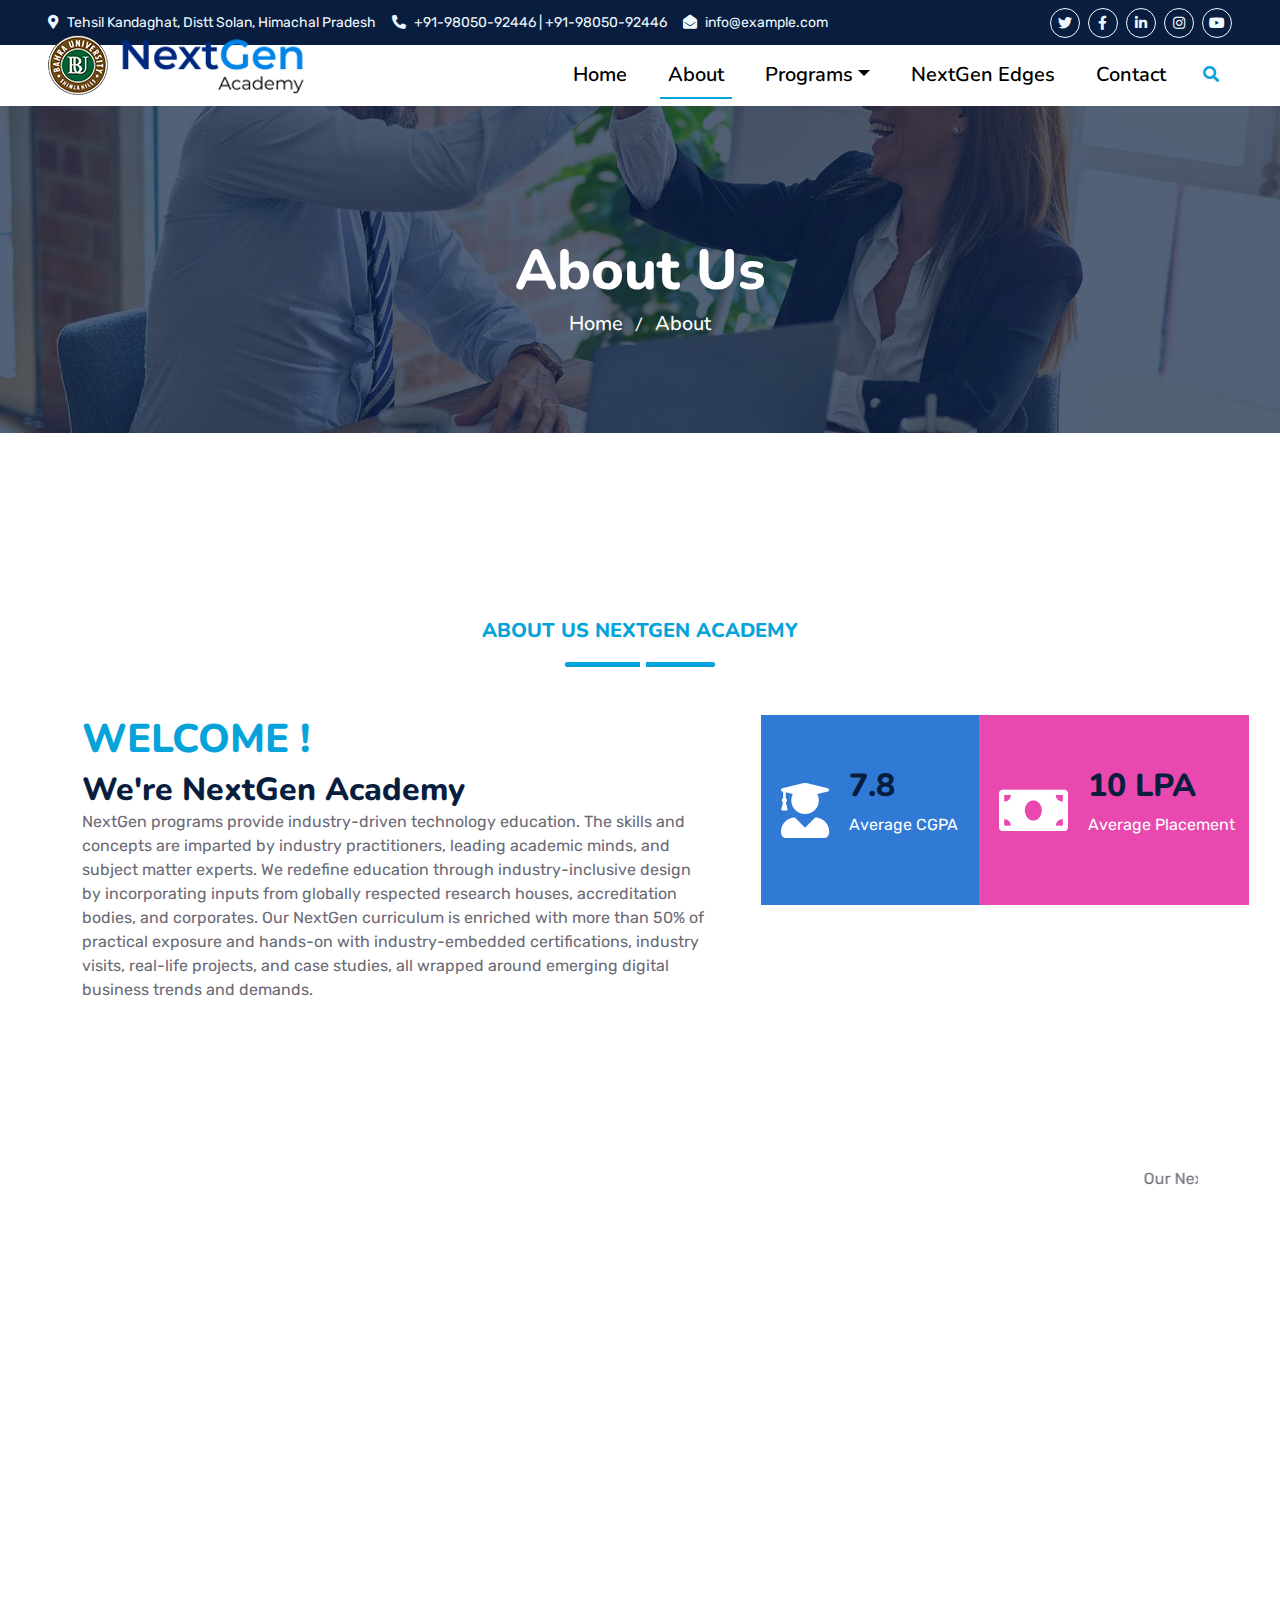
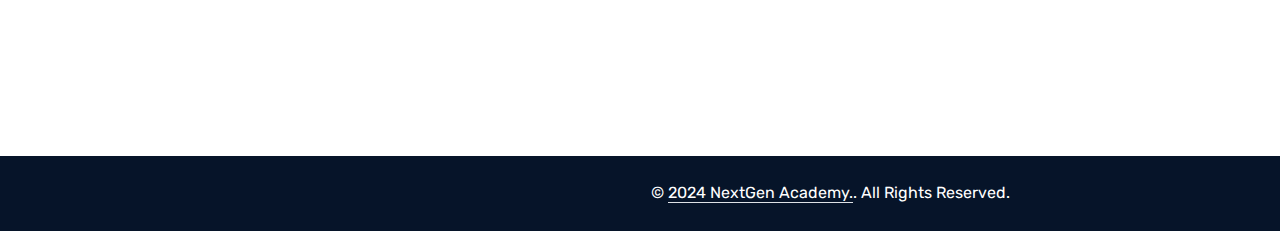
<file: about.html>
<!DOCTYPE html>
<html lang="en">

<head>
    <meta charset="utf-8">
    <title>RBU's NextGen Acadmy</title>
    <meta content="width=device-width, initial-scale=1.0" name="viewport">
    <meta content="Free HTML Templates" name="keywords">
    <meta content="Free HTML Templates" name="description">

    <!-- Favicon -->
    <link href="img/favicon.ico" rel="icon">

    <!-- Google Web Fonts -->
    <link rel="preconnect" href="https://fonts.googleapis.com">
    <link rel="preconnect" href="https://fonts.gstatic.com" crossorigin>
    <link href="https://fonts.googleapis.com/css2?family=Nunito:wght@400;600;700;800&family=Rubik:wght@400;500;600;700&display=swap" rel="stylesheet">
	<link rel="stylesheet" href="https://cdnjs.cloudflare.com/ajax/libs/font-awesome/4.7.0/css/font-awesome.min.css">

    <!-- Icon Font Stylesheet -->
    <link href="https://cdnjs.cloudflare.com/ajax/libs/font-awesome/5.10.0/css/all.min.css" rel="stylesheet">
    <link href="https://cdn.jsdelivr.net/npm/bootstrap-icons@1.4.1/font/bootstrap-icons.css" rel="stylesheet">

    <!-- Libraries Stylesheet -->
    <link href="lib/owlcarousel/assets/owl.carousel.min.css" rel="stylesheet">
    <link href="lib/animate/animate.min.css" rel="stylesheet">

    <!-- Customized Bootstrap Stylesheet -->
    <link href="css/bootstrap.min.css" rel="stylesheet">

    <!-- Template Stylesheet -->
    <link href="css/style.css" rel="stylesheet">

  





    <!-- <link rel="stylesheet" id="font-flaticon-css" href="https://robin.co.in/bu-nextgen/wp-content/themes/nextgen-academy/assets/css/flaticon.css?ver=3.2.1" type="text/css" media="all">
    <link rel="stylesheet" id="font-flaticon-v2-css" href="https://robin.co.in/bu-nextgen/wp-content/themes/nextgen-academy/assets/css/flaticon-v2.css?ver=3.2.1" type="text/css" media="all">
    <link rel="stylesheet" id="font-flaticon-v3-css" href="https://robin.co.in/bu-nextgen/wp-content/themes/nextgen-academy/assets/css/flaticon-v3.css?ver=3.2.1" type="text/css" media="all">
    <link rel="stylesheet" id="font-flaticon-v4-css" href="https://robin.co.in/bu-nextgen/wp-content/themes/nextgen-academy/assets/css/flaticon-v4.css?ver=3.2.1" type="text/css" media="all">
    <link rel="stylesheet" id="font-flaticon-v5-css" href="https://robin.co.in/bu-nextgen/wp-content/themes/nextgen-academy/assets/css/flaticon-v5.css?ver=3.2.1" type="text/css" media="all">
    <link rel="stylesheet" id="font-flaticon-v6-css" href="https://robin.co.in/bu-nextgen/wp-content/themes/nextgen-academy/assets/css/flaticon-v6.css?ver=3.2.1" type="text/css" media="all">
    <link rel="stylesheet" id="font-flaticon-v7-css" href="https://robin.co.in/bu-nextgen/wp-content/themes/nextgen-academy/assets/css/flaticon-v7.css?ver=3.2.1" type="text/css" media="all">
    <link rel="stylesheet" id="font-flaticon-v8-css" href="https://robin.co.in/bu-nextgen/wp-content/themes/nextgen-academy/assets/css/flaticon-v8.css?ver=3.2.1" type="text/css" media="all">
    <link rel="stylesheet" id="font-material-icon-css" href="https://robin.co.in/bu-nextgen/wp-content/themes/nextgen-academy/assets/css/material-design-iconic-font.min.css?ver=2.2.0" type="text/css" media="all"> -->



    <style>
        .navbar {
            background-color: white !important;
        }

        .navbar .nav-link,
        .navbar .navbar-brand,
        .navbar .navbar-toggler {
            color: black !important;
        }

        .testimonial-img {
        width: 100px; /* Set the desired width */
        height: 100px; /* Set the desired height */
        object-fit: contain; /* Ensures the image fits within the dimensions */
        }

        .hover-effect {
            transition: transform 0.3s, color 0.3s;
        }
        .hover-effect:hover h2,img{
            transform: translateY(-10px);
            color: #00008;
        }
        


       
    </style>
</head>

<body>
    <!-- Spinner Start -->
    <div id="spinner" class="show bg-white position-fixed translate-middle w-100 vh-100 top-50 start-50 d-flex align-items-center justify-content-center">
        <div class="spinner"></div>
    </div>
    <!-- Spinner End -->


    <!-- Topbar Start -->
    <div class="container-fluid bg-dark px-5 d-none d-lg-block">
        <div class="row gx-0">
            <div class="col-lg-8 text-center text-lg-start mb-2 mb-lg-0">
                <div class="d-inline-flex align-items-center" style="height: 45px;">
                    <small class="me-3 text-light"><i class="fa fa-map-marker-alt me-2"></i>Tehsil Kandaghat, Distt Solan, Himachal Pradesh</small>
                    <small class="me-3 text-light"><i class="fa fa-phone-alt me-2"></i>+91-98050-92446 | +91-98050-92446</small>
                    <small class="text-light"><i class="fa fa-envelope-open me-2"></i>info@example.com</small>
                </div>
            </div>
            <div class="col-lg-4 text-center text-lg-end">
                <div class="d-inline-flex align-items-center" style="height: 45px;">
                    <a class="btn btn-sm btn-outline-light btn-sm-square rounded-circle me-2" href=""><i class="fab fa-twitter fw-normal"></i></a>
                    <a class="btn btn-sm btn-outline-light btn-sm-square rounded-circle me-2" href=""><i class="fab fa-facebook-f fw-normal"></i></a>
                    <a class="btn btn-sm btn-outline-light btn-sm-square rounded-circle me-2" href=""><i class="fab fa-linkedin-in fw-normal"></i></a>
                    <a class="btn btn-sm btn-outline-light btn-sm-square rounded-circle me-2" href=""><i class="fab fa-instagram fw-normal"></i></a>
                    <a class="btn btn-sm btn-outline-light btn-sm-square rounded-circle" href=""><i class="fab fa-youtube fw-normal"></i></a>
                </div>
            </div>
        </div>
    </div>
    <!-- Topbar End -->


    <!-- Navbar & Carousel Start -->
    <div class="container-fluid position-relative p-0">
        <nav class="navbar navbar-expand-lg navbar-dark px-5 py-3 py-lg-0">
            <a href="index.html" class="navbar-brand p-0">
                <!-- <h1 class="m-0"><i class="fa fa-user-tie me-2"></i>Startup</h1> -->
                 <img src="new_img/bu-nextgen-logo.png">
            </a>
            <button class="navbar-toggler" type="button" data-bs-toggle="collapse" data-bs-target="#navbarCollapse">
                <span class="fa fa-bars"></span>
            </button>
            <div class="collapse navbar-collapse" id="navbarCollapse">
                <div class="navbar-nav ms-auto py-0">
                    <a href="index.html" class="nav-item nav-link ">Home</a>
                    <a href="about.html" class="nav-item nav-link active">About</a>
                    
                    <div class="nav-item dropdown">
                        <a href="#" class="nav-link dropdown-toggle" data-bs-toggle="dropdown">Programs</a>
                        <div class="dropdown-menu m-0">
                            <a href="blog.html" class="dropdown-item">B Tech</a>
                            <a href="blog.html" class="dropdown-item">BCA</a>
                        </div>
                    </div>
                    <a href="#" class="nav-item nav-link">NextGen Edges</a>
                    <!-- <div class="nav-item dropdown">
                        <a href="#" class="nav-link dropdown-toggle" data-bs-toggle="dropdown">Pages</a>
                        <div class="dropdown-menu m-0">
                            <a href="price.html" class="dropdown-item">Pricing Plan</a>
                            <a href="feature.html" class="dropdown-item">Our features</a>
                            <a href="team.html" class="dropdown-item">Team Members</a>
                            <a href="testimonial.html" class="dropdown-item">Testimonial</a>
                            <a href="quote.html" class="dropdown-item">Free Quote</a>
                        </div>
                    </div> -->
                    <a href="contact.html" class="nav-item nav-link">Contact</a>
                </div>
                <butaton type="button" class="btn text-primary ms-3" data-bs-toggle="modal" data-bs-target="#searchModal"><i class="fa fa-search"></i></butaton>
                <!-- <a href="https://htmlcodex.com/startup-company-website-template" class="btn btn-primary py-2 px-4 ms-3">Download Pro Version</a> -->
            </div>
        </nav>

        <div class="container-fluid bg-primary py-5 bg-header" style="margin-bottom: 90px;">
            <div class="row py-5">
                <div class="col-12 pt-lg-5 mt-lg-5 text-center">
                    <h1 class="display-4 text-white animated zoomIn">About Us</h1>
                    <a href="" class="h5 text-white">Home</a>
                    <span class="text-white px-2">/</span>
                    <a href="" class="h5 text-white">About</a>
                </div>
            </div>
        </div>
    </div>
    <!-- Navbar End -->


    <!-- Full Screen Search Start -->
    <div class="modal fade" id="searchModal" tabindex="-1">
        <div class="modal-dialog modal-fullscreen">
            <div class="modal-content" style="background: rgba(9, 30, 62, .7);">
                <div class="modal-header border-0">
                    <button type="button" class="btn bg-white btn-close" data-bs-dismiss="modal" aria-label="Close"></button>
                </div>
                <div class="modal-body d-flex align-items-center justify-content-center">
                    <div class="input-group" style="max-width: 600px;">
                        <input type="text" class="form-control bg-transparent border-primary p-3" placeholder="Type search keyword">
                        <button class="btn btn-primary px-4"><i class="bi bi-search"></i></button>
                    </div>
                </div>
            </div>
        </div>
    </div>
    <!-- Full Screen Search End -->


<!-- About Start -->
<div class="container-fluid py-5 wow fadeInUp" data-wow-delay="0.1s">
    <div class="container py-5">
        <div class="row g-5">
            <div class="section-title text-center position-relative pb-3 mx-auto" style="max-width: 600px;">
                <h5 class="fw-bold text-primary text-center text-uppercase">About Us NEXTGEN ACADEMY</h5>
            </div>
                <div class="col-lg-7">
                    <h1 class="fw-bold text-primary text-uppercase">Welcome !</h1>
                    <h2 class="mb-0">We're NextGen Academy</h2>
                    <p class="mb-2">NextGen programs provide industry-driven technology education. The skills and concepts are imparted by industry practitioners, leading academic minds,
                         and subject matter experts. We redefine education through industry-inclusive design by incorporating inputs from globally respected research houses, accreditation bodies, and corporates. Our NextGen curriculum is enriched with more than 50% of practical exposure and hands-on with industry-embedded certifications, 
                         industry visits, real-life projects, and case studies, all wrapped around emerging digital business trends and demands.
                    </p>                
                    <a href="quote.html" class="btn btn-primary py-3 px-5 mt-3 wow zoomIn" data-wow-delay="0.9s">Know More</a>
            </div>
            <div class="col-lg-5">
                <div class="position-relative h-100">
                    <div class="row g-0 mb-5">
                        <div class="col-sm-6 wow zoomIn hover-effect" data-wow-delay="0.2s">
                            <div class="text-container btn-primary" style="display: flex; align-items: center; background: #307ad5; width: 270px; height: 190px;">
                                <i class='fas fa-user-graduate' style='font-size:55px;color:white; margin: 20px; margin-right: 20px;'></i>
                                <div>
                                    <h2>7.8</h2>
                                    <p>Average CGPA</p>
                                </div>
                            </div>
                        </div>
                        <div class="col-sm-6 wow zoomIn hover-effect" data-wow-delay="0.2s">
                            <div class="text-container btn-primary" style="display: flex; align-items: center; background: #e948ae; width: 270px; height: 190px;">
                                <i class="fa fa-money" style="font-size:55px;color: white; margin: 20px; margin-right: 20px;"></i>
                                <div>
                                    <h2>10 LPA</h2>
                                    <p>Average Placement</p>
                                </div>
                            </div>
                        </div>
                    </div>
                    <div class="d-flex align-items-center mb-4">
                        <div class="col-sm-6 wow zoomIn hover-effect" data-wow-delay="0.4s">
                            <div class="text-container btn-primary" style="display: flex; align-items: center; background: #10c45c; width: 270px; height: 190px;">
                                <i class='fas fa-award' style='font-size:55px;color:white; margin: 20px; margin-right: 20px;'></i>
                                <div>
                                    <h2>12+ Years</h2>
                                    <p>Faculty with Average Years of Experience</p>
                                </div>
                            </div>
                        </div>
                        <div class="col-sm-6 wow zoomIn hover-effect" data-wow-delay="0.4s">
                            <div class="text-container btn-primary" style="display: flex; align-items: center; background: #f9bd44; width: 270px; height: 190px;">
                                <i class="fas fa-graduation-cap" style='font-size:55px;color:white; margin: 20px; margin-right: 20px;'></i>
                                <div>
                                    <h2>100%</h2>
                                    <p>placement otherwise fee refund plan.</p>
                                </div>
                            </div>
                        </div>
                    </div>
                </div>
            </div>
        </div>
        <marquee>Our NextGen curriculum is enriched with more than 50% of practical exposure and hands-on with industry-embedded certifications, industry visits, real-life projects, and case studies, all wrapped around emerging digital business trends and demands. </marquee>  
    </div>
</div>
<!-- About End -->


     <!-- Footer Start -->
     <div class="container-fluid bg-dark text-light mt-5 wow fadeInUp" data-wow-delay="0.1s">
        <div class="container">
            <div class="row gx-5">
                <div class="col-lg-4 col-md-6 footer-about">
                    <div class="d-flex flex-column align-items-center justify-content-center text-center h-100 bg-primary p-4">
                        <a href="index.html" class="navbar-brand">
                            <img src="new_img/bu-nextgen-logo.png">
                        </a>
                        <p class="mt-3 mb-4">
                            NextGen programs provide industry-driven technology education. The skills and concepts are imparted by industry practitioners, leading academic minds, and subject matter experts. We redefine education through industry-inclusive design by incorporating inputs from globally respected research houses, accreditation bodies, and corporates.</p>
                        <form action="">
                            <div class="input-group">
                                <input type="text" class="form-control border-white p-3" placeholder="Your Email">
                                <button class="btn btn-dark">Sign Up</button>
                            </div>
                        </form>
                    </div>
                </div>
                <div class="col-lg-8 col-md-6">
                    <div class="row gx-5">
                        <div class="col-lg-4 col-md-12 pt-5 mb-5">
                            <div class="section-title section-title-sm position-relative pb-3 mb-4">
                                <h3 class="text-light mb-0">Get In Touch</h3>
                            </div>
                            <div class="d-flex mb-2">
                                <i class="bi bi-geo-alt text-primary me-2"></i>
                                <p class="mb-0">Bahra University Shimla Hills Waknaghat, Tehsil Kandaghat, Distt Solan, Himachal Pradesh</p>
                            </div>
                            <div class="d-flex mb-2">
                                <i class="bi bi-envelope-open text-primary me-2"></i>
                                <p class="mb-0">info@example.com</p>
                            </div>
                            <div class="d-flex mb-2">
                                <i class="bi bi-telephone text-primary me-2"></i>
                                <p class="mb-0">+91-98050-92446<br>+91-98160-87278 |</p>
                            </div>
                            <div class="d-flex mt-4">
                                <a class="btn btn-primary btn-square me-2" href="#"><i class="fab fa-twitter fw-normal"></i></a>
                                <a class="btn btn-primary btn-square me-2" href="#"><i class="fab fa-facebook-f fw-normal"></i></a>
                                <a class="btn btn-primary btn-square me-2" href="#"><i class="fab fa-dribbble"></i></a>
                                <a class="btn btn-primary btn-square" href="#"><i class="fab fa-behance"></i></a>
                            </div>
                        </div>
                        <div class="col-lg-4 col-md-12 pt-0 pt-lg-5 mb-5">
                            <div class="section-title section-title-sm position-relative pb-3 mb-4">
                                <h3 class="text-light mb-0">Quick Links</h3>
                            </div>
                            <div class="link-animated d-flex flex-column justify-content-start">
                                <a class="text-light mb-2" href="#"><i class="bi bi-arrow-right text-primary me-2"></i>Home</a>
                                <a class="text-light mb-2" href="#"><i class="bi bi-arrow-right text-primary me-2"></i>About Us</a>
                                <a class="text-light mb-2" href="#"><i class="bi bi-arrow-right text-primary me-2"></i>Programs</a>
                                <a class="text-light mb-2" href="#"><i class="bi bi-arrow-right text-primary me-2"></i>Scholarship</a>
                                <a class="text-light" href="#"><i class="bi bi-arrow-right text-primary me-2"></i>Contact Us</a>
                            </div>
                        </div>
                        <div class="col-lg-4 col-md-12 pt-0 pt-lg-5 mb-5">
                            <div class="section-title section-title-sm position-relative pb-3 mb-4">
                                <h3 class="text-light mb-0">Popular Links</h3>
                            </div>
                            <div class="link-animated d-flex flex-column justify-content-start">
                                <a class="text-light mb-2" href="#"><i class="bi bi-arrow-right text-primary me-2"></i>Sitemap </a>
                                <a class="text-light mb-2" href="#"><i class="bi bi-arrow-right text-primary me-2"></i>Privacy Policy </a>
                                <a class="text-light mb-2" href="#"><i class="bi bi-arrow-right text-primary me-2"></i>Cookie Policy</a>
                                <!-- <a class="text-light mb-2" href="#"><i class="bi bi-arrow-right text-primary me-2"></i>Meet The Team</a>
                                <a class="text-light mb-2" href="#"><i class="bi bi-arrow-right text-primary me-2"></i>Latest Blog</a>
                                <a class="text-light" href="#"><i class="bi bi-arrow-right text-primary me-2"></i>Contact Us</a> -->
                            </div>
                        </div>
                    </div>
                </div>
            </div>
        </div>
    </div>
    <div class="container-fluid text-white" style="background: #061429;">
        <div class="container text-center">
            <div class="row justify-content-end">
                <div class="col-lg-8 col-md-6">
                    <div class="d-flex align-items-center justify-content-center" style="height: 75px;">
                        <p class="mb-0">&copy; <a class="text-white border-bottom" href="#">2024 NextGen Academy.</a>. All Rights Reserved. 
						
						
						</div>
                </div>
            </div>
        </div>
    </div>
    <!-- Footer End -->


    <!-- Back to Top -->
    <a href="#" class="btn btn-lg btn-primary btn-lg-square rounded back-to-top"><i class="bi bi-arrow-up"></i></a>


    <!-- JavaScript Libraries -->
    <script src="https://code.jquery.com/jquery-3.4.1.min.js"></script>
    <script src="https://cdn.jsdelivr.net/npm/bootstrap@5.0.0/dist/js/bootstrap.bundle.min.js"></script>
    <script src="lib/wow/wow.min.js"></script>
    <script src="lib/easing/easing.min.js"></script>
    <script src="lib/waypoints/waypoints.min.js"></script>
    <script src="lib/counterup/counterup.min.js"></script>
    <script src="lib/owlcarousel/owl.carousel.min.js"></script>

    <!-- Template Javascript -->
    <script src="js/main.js"></script>
</body>

</html>
</file>
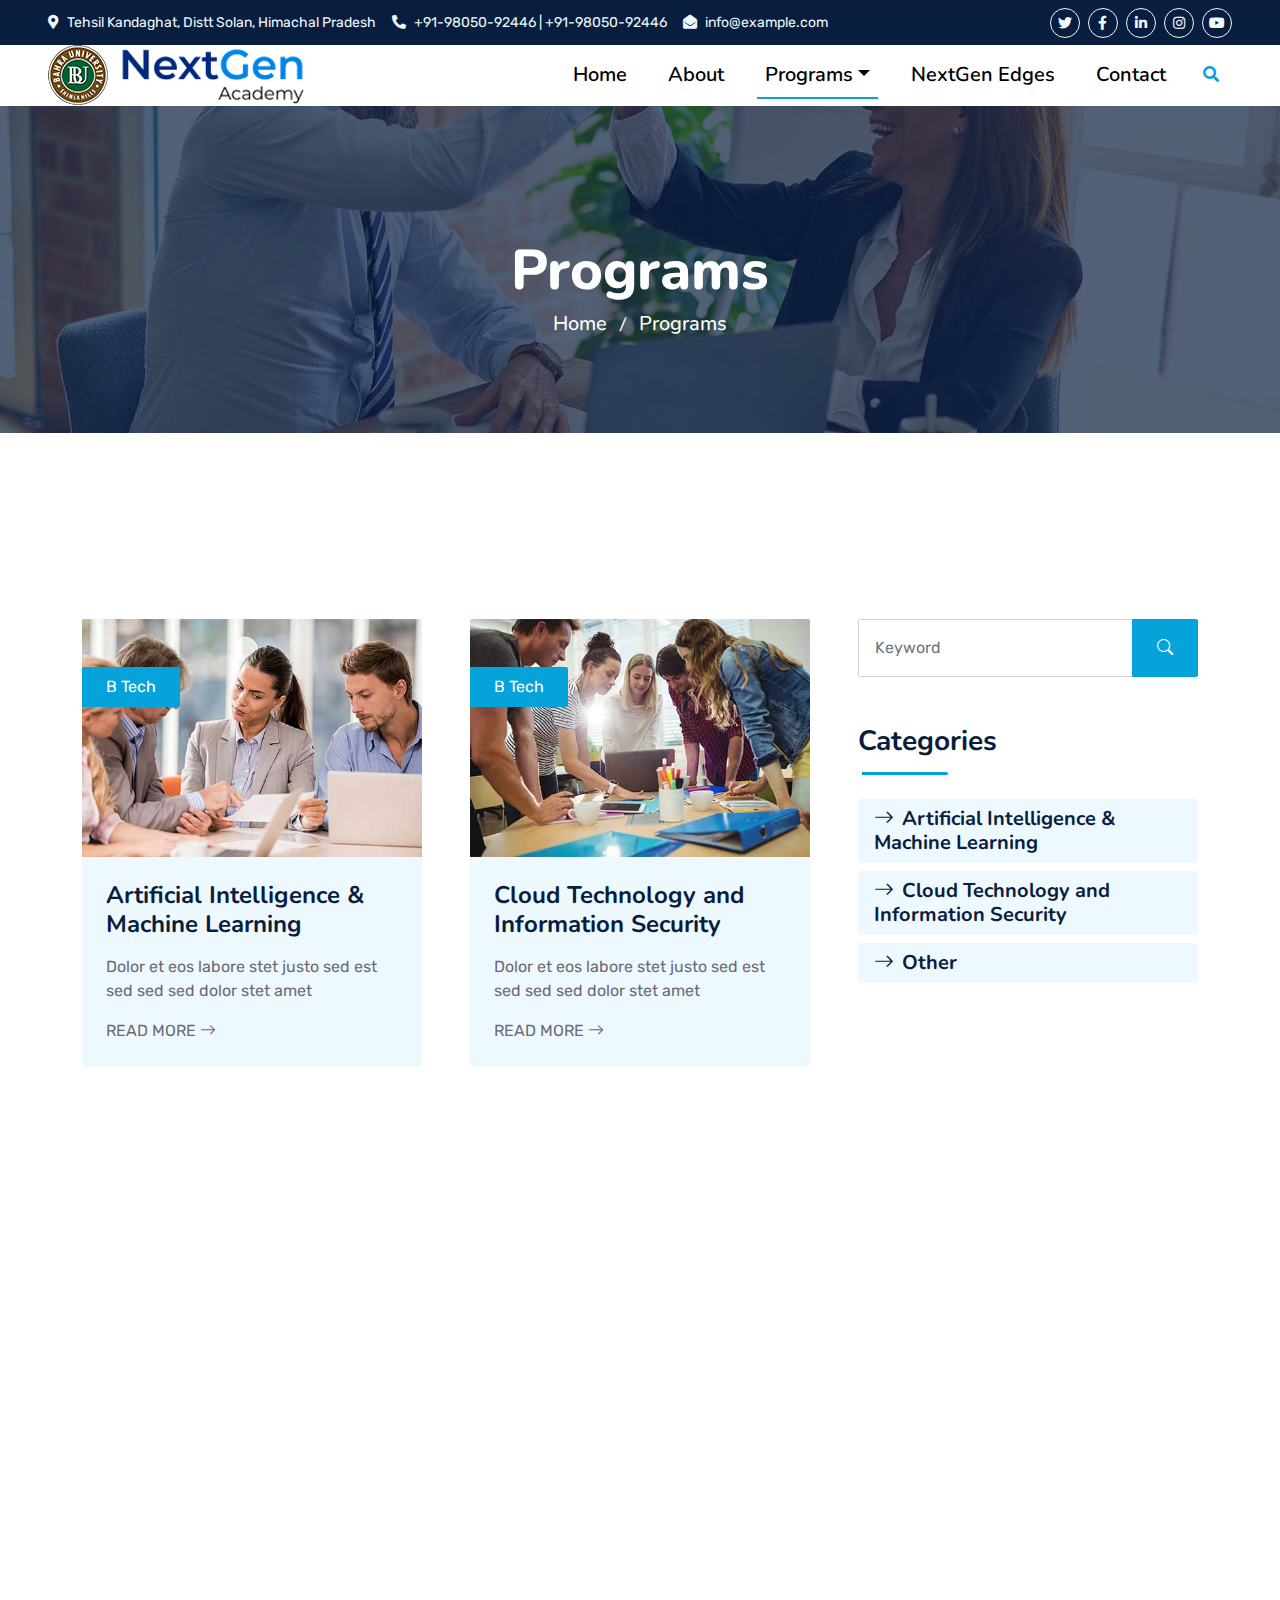
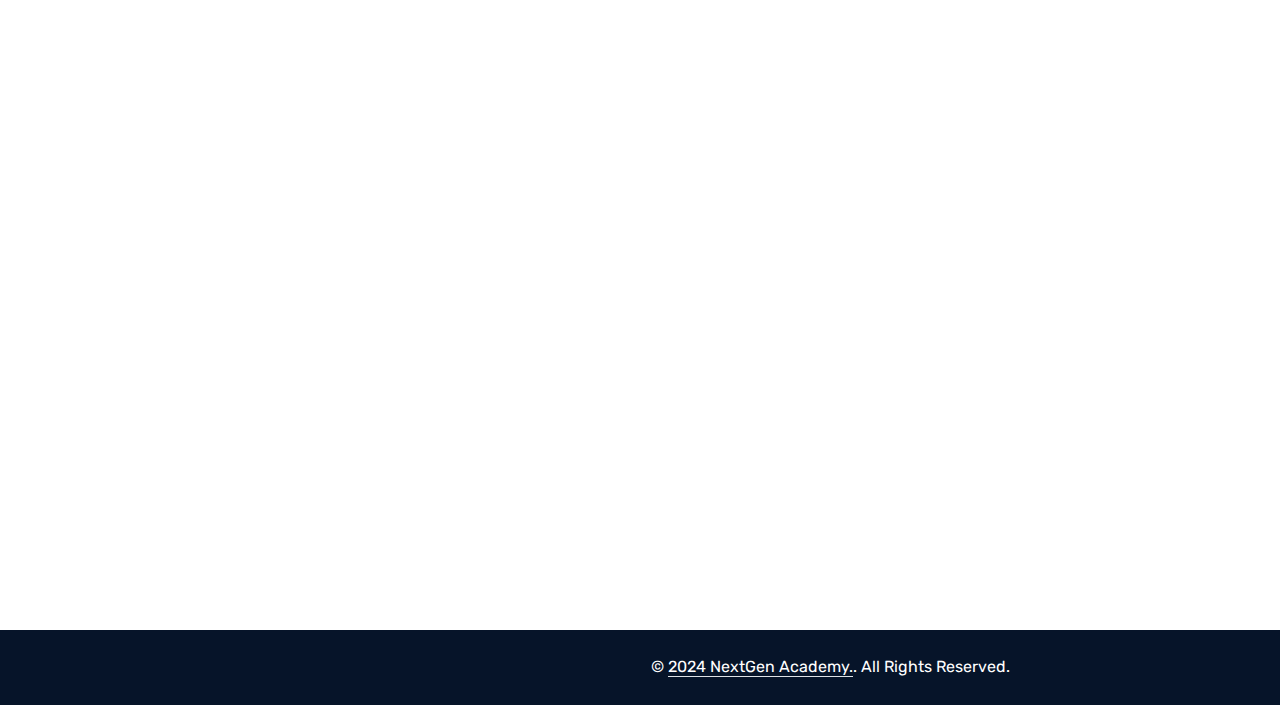
<file: blog.html>
<!DOCTYPE html>
<html lang="en">

<head>
    <meta charset="utf-8">
    <title>RBU's NextGen Acadmy</title>
    <meta content="width=device-width, initial-scale=1.0" name="viewport">
    <meta content="Free HTML Templates" name="keywords">
    <meta content="Free HTML Templates" name="description">

    <!-- Favicon -->
    <link href="img/favicon.ico" rel="icon">

    <!-- Google Web Fonts -->
    <link rel="preconnect" href="https://fonts.googleapis.com">
    <link rel="preconnect" href="https://fonts.gstatic.com" crossorigin>
    <link href="https://fonts.googleapis.com/css2?family=Nunito:wght@400;600;700;800&family=Rubik:wght@400;500;600;700&display=swap" rel="stylesheet">

    <!-- Icon Font Stylesheet -->
    <link href="https://cdnjs.cloudflare.com/ajax/libs/font-awesome/5.10.0/css/all.min.css" rel="stylesheet">
    <link href="https://cdn.jsdelivr.net/npm/bootstrap-icons@1.4.1/font/bootstrap-icons.css" rel="stylesheet">

    <!-- Libraries Stylesheet -->
    <link href="lib/owlcarousel/assets/owl.carousel.min.css" rel="stylesheet">
    <link href="lib/animate/animate.min.css" rel="stylesheet">

    <!-- Customized Bootstrap Stylesheet -->
    <link href="css/bootstrap.min.css" rel="stylesheet">

    <!-- Template Stylesheet -->
    <link href="css/style.css" rel="stylesheet">
    <style>
        .navbar {
            background-color: white !important;
        }

        .navbar .nav-link,
        .navbar .navbar-brand,
        .navbar .navbar-toggler {
            color: black !important;
        }
    
    </style>
</head>

<body>
    <!-- Spinner Start -->
    <div id="spinner" class="show bg-white position-fixed translate-middle w-100 vh-100 top-50 start-50 d-flex align-items-center justify-content-center">
        <div class="spinner"></div>
    </div>
    <!-- Spinner End -->


    <!-- Topbar Start -->
    <div class="container-fluid bg-dark px-5 d-none d-lg-block">
        <div class="row gx-0">
            <div class="col-lg-8 text-center text-lg-start mb-2 mb-lg-0">
                <div class="d-inline-flex align-items-center" style="height: 45px;">
                    <small class="me-3 text-light"><i class="fa fa-map-marker-alt me-2"></i>Tehsil Kandaghat, Distt Solan, Himachal Pradesh</small>
                    <small class="me-3 text-light"><i class="fa fa-phone-alt me-2"></i>+91-98050-92446 | +91-98050-92446</small>
                    <small class="text-light"><i class="fa fa-envelope-open me-2"></i>info@example.com</small>
                </div>
            </div>
            <div class="col-lg-4 text-center text-lg-end">
                <div class="d-inline-flex align-items-center" style="height: 45px;">
                    <a class="btn btn-sm btn-outline-light btn-sm-square rounded-circle me-2" href=""><i class="fab fa-twitter fw-normal"></i></a>
                    <a class="btn btn-sm btn-outline-light btn-sm-square rounded-circle me-2" href=""><i class="fab fa-facebook-f fw-normal"></i></a>
                    <a class="btn btn-sm btn-outline-light btn-sm-square rounded-circle me-2" href=""><i class="fab fa-linkedin-in fw-normal"></i></a>
                    <a class="btn btn-sm btn-outline-light btn-sm-square rounded-circle me-2" href=""><i class="fab fa-instagram fw-normal"></i></a>
                    <a class="btn btn-sm btn-outline-light btn-sm-square rounded-circle" href=""><i class="fab fa-youtube fw-normal"></i></a>
                </div>
            </div>
        </div>
    </div>
    <!-- Topbar End -->


    <!-- Navbar & Carousel Start -->
    <div class="container-fluid position-relative p-0">
        <nav class="navbar navbar-expand-lg navbar-dark px-5 py-3 py-lg-0">
            <a href="index.html" class="navbar-brand p-0">
                <!-- <h1 class="m-0"><i class="fa fa-user-tie me-2"></i>Startup</h1> -->
                 <img src="new_img/bu-nextgen-logo.png">
            </a>
            <button class="navbar-toggler" type="button" data-bs-toggle="collapse" data-bs-target="#navbarCollapse">
                <span class="fa fa-bars"></span>
            </button>
            <div class="collapse navbar-collapse" id="navbarCollapse">
                <div class="navbar-nav ms-auto py-0">
                    <a href="index.html" class="nav-item nav-link ">Home</a>
                    <a href="about.html" class="nav-item nav-link">About</a>
                    
                    <div class="nav-item dropdown">
                        <a href="#" class="nav-link active dropdown-toggle" data-bs-toggle="dropdown">Programs</a>
                        <div class="dropdown-menu m-0">
                            <a href="blog.html" class="dropdown-item">B Tech</a>
                            <a href="blog.html" class="dropdown-item">BCA</a>
                        </div>
                    </div>
                    <a href="#" class="nav-item nav-link">NextGen Edges</a>
                   
                    <a href="contact.html" class="nav-item nav-link">Contact</a>
                </div>
                <butaton type="button" class="btn text-primary ms-3" data-bs-toggle="modal" data-bs-target="#searchModal"><i class="fa fa-search"></i></butaton>
                <!-- <a href="https://htmlcodex.com/startup-company-website-template" class="btn btn-primary py-2 px-4 ms-3">Download Pro Version</a> -->
            </div>
        </nav>

        <div class="container-fluid bg-primary py-5 bg-header" style="margin-bottom: 90px;">
            <div class="row py-5">
                <div class="col-12 pt-lg-5 mt-lg-5 text-center">
                    <h1 class="display-4 text-white animated zoomIn">Programs</h1>
                    <a href="" class="h5 text-white">Home</a>
                    <span class="text-white px-2">/</span>
                    <a href="" class="h5 text-white">Programs</a>
                </div>
            </div>
        </div>
    </div>
    <!-- Navbar End -->


    <!-- Full Screen Search Start -->
    <div class="modal fade" id="searchModal" tabindex="-1">
        <div class="modal-dialog modal-fullscreen">
            <div class="modal-content" style="background: rgba(9, 30, 62, .7);">
                <div class="modal-header border-0">
                    <button type="button" class="btn bg-white btn-close" data-bs-dismiss="modal" aria-label="Close"></button>
                </div>
                <div class="modal-body d-flex align-items-center justify-content-center">
                    <div class="input-group" style="max-width: 600px;">
                        <input type="text" class="form-control bg-transparent border-primary p-3" placeholder="Type search keyword">
                        <button class="btn btn-primary px-4"><i class="bi bi-search"></i></button>
                    </div>
                </div>
            </div>
        </div>
    </div>
    <!-- Full Screen Search End -->


    <!-- Blog Start -->
    <div class="container-fluid py-5 wow fadeInUp" data-wow-delay="0.1s">
        <div class="container py-5">
            <div class="row g-5">
                <!-- Blog list Start -->
                <div class="col-lg-8">
                    <div class="row g-5">
                        <div class="col-md-6 wow slideInUp" data-wow-delay="0.1s">
                            <div class="blog-item bg-light rounded overflow-hidden">
                                <div class="blog-img position-relative overflow-hidden">
                                    <img class="img-fluid" src="img/blog-1.jpg" alt="">
                                    <a class="position-absolute top-0 start-0 bg-primary text-white rounded-end mt-5 py-2 px-4" href="">B Tech</a>
                                </div>
                                <div class="p-4">
                                    <!-- <div class="d-flex mb-3">
                                        <small class="me-3"><i class="far fa-user text-primary me-2"></i>04 Years Duration</small>
                                        <small><i class="far fa-calendar-alt text-primary me-2"></i>100% Placement Guarantee</small>
                                    </div> -->
                                    <h4 class="mb-3">Artificial Intelligence & Machine Learning</h4>
                                    <p>Dolor et eos labore stet justo sed est sed sed sed dolor stet amet</p>
                                    <a class="text-uppercase" href="btechAI.html">Read More <i class="bi bi-arrow-right"></i></a>
                                </div>
                            </div>
                        </div>
                        <div class="col-md-6 wow slideInUp" data-wow-delay="0.6s">
                            <div class="blog-item bg-light rounded overflow-hidden">
                                <div class="blog-img position-relative overflow-hidden">
                                    <img class="img-fluid" src="img/blog-2.jpg" alt="">
                                    <a class="position-absolute top-0 start-0 bg-primary text-white rounded-end mt-5 py-2 px-4" href="">B Tech</a>
                                </div>
                                <div class="p-4">
                                    <!-- <div class="d-flex mb-3">
                                        <small class="me-3"><i class="far fa-user text-primary me-2"></i>John Doe</small>
                                        <small><i class="far fa-calendar-alt text-primary me-2"></i>01 Jan, 2045</small>
                                    </div> -->
                                    <h4 class="mb-3">Cloud Technology and Information Security</h4>
                                    <p>Dolor et eos labore stet justo sed est sed sed sed dolor stet amet</p>
                                    <a class="text-uppercase" href="BTechCTIS.html">Read More <i class="bi bi-arrow-right"></i></a>
                                </div>
                            </div>
                        </div>
                        <div class="col-md-6 wow slideInUp" data-wow-delay="0.1s">
                            <div class="blog-item bg-light rounded overflow-hidden">
                                <div class="blog-img position-relative overflow-hidden">
                                    <img class="img-fluid" src="img/blog-3.jpg" alt="">
                                    <a class="position-absolute top-0 start-0 bg-primary text-white rounded-end mt-5 py-2 px-4" href="">BCA</a>
                                </div>
                                <div class="p-4">
                                    <!-- <div class="d-flex mb-3">
                                        <small class="me-3"><i class="far fa-user text-primary me-2"></i>John Doe</small>
                                        <small><i class="far fa-calendar-alt text-primary me-2"></i>01 Jan, 2045</small>
                                    </div> -->
                                    <h4 class="mb-3">Artificial Intelligence & Machine Learning</h4>
                                    <p>Dolor et eos labore stet justo sed est sed sed sed dolor stet amet</p>
                                    <a class="text-uppercase" href="BCAAI.html">Read More <i class="bi bi-arrow-right"></i></a>
                                </div>
                            </div>
                        </div>
                        <div class="col-md-6 wow slideInUp" data-wow-delay="0.6s">
                            <div class="blog-item bg-light rounded overflow-hidden">
                                <div class="blog-img position-relative overflow-hidden">
                                    <img class="img-fluid" src="img/blog-1.jpg" alt="">
                                    <a class="position-absolute top-0 start-0 bg-primary text-white rounded-end mt-5 py-2 px-4" href="">BCA</a>
                                </div>
                                <div class="p-4">
                                    <!-- <div class="d-flex mb-3">
                                        <small class="me-3"><i class="far fa-user text-primary me-2"></i>John Doe</small>
                                        <small><i class="far fa-calendar-alt text-primary me-2"></i>01 Jan, 2045</small>
                                    </div> -->
                                    <h4 class="mb-3">Cloud Technology and Information Security</h4>
                                    <p>Dolor et eos labore stet justo sed est sed sed sed dolor stet amet</p>
                                    <a class="text-uppercase" href="BCACTIS.html">Read More <i class="bi bi-arrow-right"></i></a>
                                </div>
                            </div>
                        </div>
                        <!-- <div class="col-md-6 wow slideInUp" data-wow-delay="0.1s">
                            <div class="blog-item bg-light rounded overflow-hidden">
                                <div class="blog-img position-relative overflow-hidden">
                                    <img class="img-fluid" src="img/blog-2.jpg" alt="">
                                    <a class="position-absolute top-0 start-0 bg-primary text-white rounded-end mt-5 py-2 px-4" href="">BCA</a>
                                </div>
                                <div class="p-4">
                                    <div class="d-flex mb-3">
                                        <small class="me-3"><i class="far fa-user text-primary me-2"></i>John Doe</small>
                                        <small><i class="far fa-calendar-alt text-primary me-2"></i>01 Jan, 2045</small>
                                    </div>
                                    <h4 class="mb-3">Cloud Technology and Information Security</h4>
                                    <p>Dolor et eos labore stet justo sed est sed sed sed dolor stet amet</p>
                                    <a class="text-uppercase" href="">Read More <i class="bi bi-arrow-right"></i></a>
                                </div>
                            </div>
                        </div>
                        <div class="col-md-6 wow slideInUp" data-wow-delay="0.6s">
                            <div class="blog-item bg-light rounded overflow-hidden">
                                <div class="blog-img position-relative overflow-hidden">
                                    <img class="img-fluid" src="img/blog-3.jpg" alt="">
                                    <a class="position-absolute top-0 start-0 bg-primary text-white rounded-end mt-5 py-2 px-4" href="">Web Design</a>
                                </div>
                                <div class="p-4">
                                    <div class="d-flex mb-3">
                                        <small class="me-3"><i class="far fa-user text-primary me-2"></i>John Doe</small>
                                        <small><i class="far fa-calendar-alt text-primary me-2"></i>01 Jan, 2045</small>
                                    </div>
                                    <h4 class="mb-3">How to build a website</h4>
                                    <p>Dolor et eos labore stet justo sed est sed sed sed dolor stet amet</p>
                                    <a class="text-uppercase" href="">Read More <i class="bi bi-arrow-right"></i></a>
                                </div>
                            </div>
                        </div>
                        <div class="col-md-6 wow slideInUp" data-wow-delay="0.1s">
                            <div class="blog-item bg-light rounded overflow-hidden">
                                <div class="blog-img position-relative overflow-hidden">
                                    <img class="img-fluid" src="img/blog-1.jpg" alt="">
                                    <a class="position-absolute top-0 start-0 bg-primary text-white rounded-end mt-5 py-2 px-4" href="">Web Design</a>
                                </div>
                                <div class="p-4">
                                    <div class="d-flex mb-3">
                                        <small class="me-3"><i class="far fa-user text-primary me-2"></i>John Doe</small>
                                        <small><i class="far fa-calendar-alt text-primary me-2"></i>01 Jan, 2045</small>
                                    </div>
                                    <h4 class="mb-3">How to build a website</h4>
                                    <p>Dolor et eos labore stet justo sed est sed sed sed dolor stet amet</p>
                                    <a class="text-uppercase" href="">Read More <i class="bi bi-arrow-right"></i></a>
                                </div>
                            </div>
                        </div>
                        <div class="col-md-6 wow slideInUp" data-wow-delay="0.6s">
                            <div class="blog-item bg-light rounded overflow-hidden">
                                <div class="blog-img position-relative overflow-hidden">
                                    <img class="img-fluid" src="img/blog-2.jpg" alt="">
                                    <a class="position-absolute top-0 start-0 bg-primary text-white rounded-end mt-5 py-2 px-4" href="">Web Design</a>
                                </div>
                                <div class="p-4">
                                    <div class="d-flex mb-3">
                                        <small class="me-3"><i class="far fa-user text-primary me-2"></i>John Doe</small>
                                        <small><i class="far fa-calendar-alt text-primary me-2"></i>01 Jan, 2045</small>
                                    </div>
                                    <h4 class="mb-3">How to build a website</h4>
                                    <p>Dolor et eos labore stet justo sed est sed sed sed dolor stet amet</p>
                                    <a class="text-uppercase" href="">Read More <i class="bi bi-arrow-right"></i></a>
                                </div>
                            </div>
                        </div>
                        <div class="col-md-6 wow slideInUp" data-wow-delay="0.1s">
                            <div class="blog-item bg-light rounded overflow-hidden">
                                <div class="blog-img position-relative overflow-hidden">
                                    <img class="img-fluid" src="img/blog-3.jpg" alt="">
                                    <a class="position-absolute top-0 start-0 bg-primary text-white rounded-end mt-5 py-2 px-4" href="">Web Design</a>
                                </div>
                                <div class="p-4">
                                    <div class="d-flex mb-3">
                                        <small class="me-3"><i class="far fa-user text-primary me-2"></i>John Doe</small>
                                        <small><i class="far fa-calendar-alt text-primary me-2"></i>01 Jan, 2045</small>
                                    </div>
                                    <h4 class="mb-3">How to build a website</h4>
                                    <p>Dolor et eos labore stet justo sed est sed sed sed dolor stet amet</p>
                                    <a class="text-uppercase" href="">Read More <i class="bi bi-arrow-right"></i></a>
                                </div>
                            </div>
                        </div>
                        <div class="col-md-6 wow slideInUp" data-wow-delay="0.6s">
                            <div class="blog-item bg-light rounded overflow-hidden">
                                <div class="blog-img position-relative overflow-hidden">
                                    <img class="img-fluid" src="img/blog-1.jpg" alt="">
                                    <a class="position-absolute top-0 start-0 bg-primary text-white rounded-end mt-5 py-2 px-4" href="">Web Design</a>
                                </div>
                                <div class="p-4">
                                    <div class="d-flex mb-3">
                                        <small class="me-3"><i class="far fa-user text-primary me-2"></i>John Doe</small>
                                        <small><i class="far fa-calendar-alt text-primary me-2"></i>01 Jan, 2045</small>
                                    </div>
                                    <h4 class="mb-3">How to build a website</h4>
                                    <p>Dolor et eos labore stet justo sed est sed sed sed dolor stet amet</p>
                                    <a class="text-uppercase" href="">Read More <i class="bi bi-arrow-right"></i></a>
                                </div>
                            </div>
                        </div> -->
                        <div class="col-12 wow slideInUp" data-wow-delay="0.1s">
                            <nav aria-label="Page navigation">
                              <ul class="pagination pagination-lg m-0">
                                <li class="page-item disabled">
                                  <a class="page-link rounded-0" href="#" aria-label="Previous">
                                    <span aria-hidden="true"><i class="bi bi-arrow-left"></i></span>
                                  </a>
                                </li>
                                <li class="page-item active"><a class="page-link" href="#">1</a></li>
                                <li class="page-item"><a class="page-link" href="#">2</a></li>
                                <li class="page-item"><a class="page-link" href="#">3</a></li>
                                <li class="page-item">
                                  <a class="page-link rounded-0" href="#" aria-label="Next">
                                    <span aria-hidden="true"><i class="bi bi-arrow-right"></i></span>
                                  </a>
                                </li>
                              </ul>
                            </nav>
                        </div>
                    </div>
                </div>
                <!-- Blog list End -->
    
                <!-- Sidebar Start -->
                <div class="col-lg-4">
                    <!-- Search Form Start -->
                    <div class="mb-5 wow slideInUp" data-wow-delay="0.1s">
                        <div class="input-group">
                            <input type="text" class="form-control p-3" placeholder="Keyword">
                            <button class="btn btn-primary px-4"><i class="bi bi-search"></i></button>
                        </div>
                    </div>
                    <!-- Search Form End -->
    
                    <!-- Category Start -->
                    <div class="mb-5 wow slideInUp" data-wow-delay="0.1s">
                        <div class="section-title section-title-sm position-relative pb-3 mb-4">
                            <h3 class="mb-0">Categories</h3>
                        </div>
                        <div class="link-animated d-flex flex-column justify-content-start">
                            <a class="h5 fw-semi-bold bg-light rounded py-2 px-3 mb-2" href="#"><i class="bi bi-arrow-right me-2"></i>Artificial Intelligence &  Machine Learning</a>
                            <a class="h5 fw-semi-bold bg-light rounded py-2 px-3 mb-2" href="#"><i class="bi bi-arrow-right me-2"></i>Cloud Technology and Information Security</a>
                            <a class="h5 fw-semi-bold bg-light rounded py-2 px-3 mb-2" href="#"><i class="bi bi-arrow-right me-2"></i>Other</a>
                            <!-- <a class="h5 fw-semi-bold bg-light rounded py-2 px-3 mb-2" href="#"><i class="bi bi-arrow-right me-2"></i>Keyword Research</a>
                            <a class="h5 fw-semi-bold bg-light rounded py-2 px-3 mb-2" href="#"><i class="bi bi-arrow-right me-2"></i>Email Marketing</a> -->
                        </div>
                    </div>
                    <!-- Category End -->
    
                    <!-- Recent Post Start -->
                    <!-- <div class="mb-5 wow slideInUp" data-wow-delay="0.1s">
                        <div class="section-title section-title-sm position-relative pb-3 mb-4">
                            <h3 class="mb-0">Recent Post</h3>
                        </div>
                        <div class="d-flex rounded overflow-hidden mb-3">
                            <img class="img-fluid" src="img/blog-1.jpg" style="width: 100px; height: 100px; object-fit: cover;" alt="">
                            <a href="" class="h5 fw-semi-bold d-flex align-items-center bg-light px-3 mb-0">Lorem ipsum dolor sit amet adipis elit
                            </a>
                        </div>
                        <div class="d-flex rounded overflow-hidden mb-3">
                            <img class="img-fluid" src="img/blog-2.jpg" style="width: 100px; height: 100px; object-fit: cover;" alt="">
                            <a href="" class="h5 fw-semi-bold d-flex align-items-center bg-light px-3 mb-0">Lorem ipsum dolor sit amet adipis elit
                            </a>
                        </div>
                        <div class="d-flex rounded overflow-hidden mb-3">
                            <img class="img-fluid" src="img/blog-3.jpg" style="width: 100px; height: 100px; object-fit: cover;" alt="">
                            <a href="" class="h5 fw-semi-bold d-flex align-items-center bg-light px-3 mb-0">Lorem ipsum dolor sit amet adipis elit
                            </a>
                        </div>
                        <div class="d-flex rounded overflow-hidden mb-3">
                            <img class="img-fluid" src="img/blog-1.jpg" style="width: 100px; height: 100px; object-fit: cover;" alt="">
                            <a href="" class="h5 fw-semi-bold d-flex align-items-center bg-light px-3 mb-0">Lorem ipsum dolor sit amet adipis elit
                            </a>
                        </div>
                        <div class="d-flex rounded overflow-hidden mb-3">
                            <img class="img-fluid" src="img/blog-2.jpg" style="width: 100px; height: 100px; object-fit: cover;" alt="">
                            <a href="" class="h5 fw-semi-bold d-flex align-items-center bg-light px-3 mb-0">Lorem ipsum dolor sit amet adipis elit
                            </a>
                        </div>
                        <div class="d-flex rounded overflow-hidden mb-3">
                            <img class="img-fluid" src="img/blog-3.jpg" style="width: 100px; height: 100px; object-fit: cover;" alt="">
                            <a href="" class="h5 fw-semi-bold d-flex align-items-center bg-light px-3 mb-0">Lorem ipsum dolor sit amet adipis elit
                            </a>
                        </div>
                    </div> -->
                    <!-- Recent Post End -->
    
                    <!-- Image Start -->
                        <!-- <div class="mb-5 wow slideInUp" data-wow-delay="0.1s">
                            <img src="img/blog-1.jpg" alt="" class="img-fluid rounded">
                        </div> -->
                    <!-- Image End -->
    
                    <!-- Tags Start -->
                    <div class="mb-5 wow slideInUp" data-wow-delay="0.1s">
                        <div class="section-title section-title-sm position-relative pb-3 mb-4">
                            <h3 class="mb-0">Other Courses</h3>
                        </div>
                        <div class="d-flex flex-wrap m-n1">
                            <a href="" class="btn btn-light m-1">Design</a>
                            <a href="" class="btn btn-light m-1">Development</a>
                            <a href="" class="btn btn-light m-1">Marketing</a>
                            <a href="" class="btn btn-light m-1">SEO</a>
                            <a href="" class="btn btn-light m-1">Writing</a>
                            <a href="" class="btn btn-light m-1">Consulting</a>
                            <a href="" class="btn btn-light m-1">Design</a>
                            <a href="" class="btn btn-light m-1">Development</a>
                            <a href="" class="btn btn-light m-1">Marketing</a>
                            <a href="" class="btn btn-light m-1">SEO</a>
                            <a href="" class="btn btn-light m-1">Writing</a>
                            <a href="" class="btn btn-light m-1">Consulting</a>
                        </div>
                    </div>
                    <!-- Tags End -->
    
                    <!-- Plain Text Start -->
                    <div class="wow slideInUp" data-wow-delay="0.1s">
                        <div class="section-title section-title-sm position-relative pb-3 mb-4">
                            <h3 class="mb-0">Other Information</h3>
                        </div>
                        <div class="bg-light text-center" style="padding: 30px;">
                            <p>Vero sea et accusam justo dolor accusam lorem consetetur, dolores sit amet sit dolor clita kasd justo, diam accusam no sea ut tempor magna takimata, amet sit et diam dolor ipsum amet diam</p>
                            <a href="" class="btn btn-primary py-2 px-4">Read More</a>
                        </div>
                    </div>
                    <!-- Plain Text End -->
                </div>
                <!-- Sidebar End -->
            </div>
        </div>
    </div>
    <!-- Blog End -->

    <!-- Footer Start -->
    <div class="container-fluid bg-dark text-light mt-5 wow fadeInUp" data-wow-delay="0.1s">
        <div class="container">
            <div class="row gx-5">
                <div class="col-lg-4 col-md-6 footer-about">
                    <div class="d-flex flex-column align-items-center justify-content-center text-center h-100 bg-primary p-4">
                        <a href="index.html" class="navbar-brand">
                            <img src="new_img/bu-nextgen-logo.png">
                        </a>
                        <p class="mt-3 mb-4">
                            NextGen programs provide industry-driven technology education. The skills and concepts are imparted by industry practitioners, leading academic minds, and subject matter experts. We redefine education through industry-inclusive design by incorporating inputs from globally respected research houses, accreditation bodies, and corporates.</p>
                        <form action="">
                            <div class="input-group">
                                <input type="text" class="form-control border-white p-3" placeholder="Your Email">
                                <button class="btn btn-dark">Sign Up</button>
                            </div>
                        </form>
                    </div>
                </div>
                <div class="col-lg-8 col-md-6">
                    <div class="row gx-5">
                        <div class="col-lg-4 col-md-12 pt-5 mb-5">
                            <div class="section-title section-title-sm position-relative pb-3 mb-4">
                                <h3 class="text-light mb-0">Get In Touch</h3>
                            </div>
                            <div class="d-flex mb-2">
                                <i class="bi bi-geo-alt text-primary me-2"></i>
                                <p class="mb-0">Bahra University Shimla Hills Waknaghat, Tehsil Kandaghat, Distt Solan, Himachal Pradesh</p>
                            </div>
                            <div class="d-flex mb-2">
                                <i class="bi bi-envelope-open text-primary me-2"></i>
                                <p class="mb-0">info@example.com</p>
                            </div>
                            <div class="d-flex mb-2">
                                <i class="bi bi-telephone text-primary me-2"></i>
                                <p class="mb-0">+91-98050-92446<br>+91-98160-87278 |</p>
                            </div>
                            <div class="d-flex mt-4">
                                <a class="btn btn-primary btn-square me-2" href="#"><i class="fab fa-twitter fw-normal"></i></a>
                                <a class="btn btn-primary btn-square me-2" href="#"><i class="fab fa-facebook-f fw-normal"></i></a>
                                <a class="btn btn-primary btn-square me-2" href="#"><i class="fab fa-dribbble"></i></a>
                                <a class="btn btn-primary btn-square" href="#"><i class="fab fa-behance"></i></a>
                            </div>
                        </div>
                        <div class="col-lg-4 col-md-12 pt-0 pt-lg-5 mb-5">
                            <div class="section-title section-title-sm position-relative pb-3 mb-4">
                                <h3 class="text-light mb-0">Quick Links</h3>
                            </div>
                            <div class="link-animated d-flex flex-column justify-content-start">
                                <a class="text-light mb-2" href="#"><i class="bi bi-arrow-right text-primary me-2"></i>Home</a>
                                <a class="text-light mb-2" href="#"><i class="bi bi-arrow-right text-primary me-2"></i>About Us</a>
                                <a class="text-light mb-2" href="#"><i class="bi bi-arrow-right text-primary me-2"></i>Programs</a>
                                <a class="text-light mb-2" href="#"><i class="bi bi-arrow-right text-primary me-2"></i>Scholarship</a>
                                <a class="text-light" href="#"><i class="bi bi-arrow-right text-primary me-2"></i>Contact Us</a>
                            </div>
                        </div>
                        <div class="col-lg-4 col-md-12 pt-0 pt-lg-5 mb-5">
                            <div class="section-title section-title-sm position-relative pb-3 mb-4">
                                <h3 class="text-light mb-0">Popular Links</h3>
                            </div>
                            <div class="link-animated d-flex flex-column justify-content-start">
                                <a class="text-light mb-2" href="#"><i class="bi bi-arrow-right text-primary me-2"></i>Sitemap </a>
                                <a class="text-light mb-2" href="#"><i class="bi bi-arrow-right text-primary me-2"></i>Privacy Policy </a>
                                <a class="text-light mb-2" href="#"><i class="bi bi-arrow-right text-primary me-2"></i>Cookie Policy</a>
                                <!-- <a class="text-light mb-2" href="#"><i class="bi bi-arrow-right text-primary me-2"></i>Meet The Team</a>
                                <a class="text-light mb-2" href="#"><i class="bi bi-arrow-right text-primary me-2"></i>Latest Blog</a>
                                <a class="text-light" href="#"><i class="bi bi-arrow-right text-primary me-2"></i>Contact Us</a> -->
                            </div>
                        </div>
                    </div>
                </div>
            </div>
        </div>
    </div>
    <div class="container-fluid text-white" style="background: #061429;">
        <div class="container text-center">
            <div class="row justify-content-end">
                <div class="col-lg-8 col-md-6">
                    <div class="d-flex align-items-center justify-content-center" style="height: 75px;">
                        <p class="mb-0">&copy; <a class="text-white border-bottom" href="#">2024 NextGen Academy.</a>. All Rights Reserved. 
						
						
						</div>
                </div>
            </div>
        </div>
    </div>
    <!-- Footer End -->


    <!-- Back to Top -->
    <a href="#" class="btn btn-lg btn-primary btn-lg-square rounded back-to-top"><i class="bi bi-arrow-up"></i></a>


    <!-- JavaScript Libraries -->
    <script src="https://code.jquery.com/jquery-3.4.1.min.js"></script>
    <script src="https://cdn.jsdelivr.net/npm/bootstrap@5.0.0/dist/js/bootstrap.bundle.min.js"></script>
    <script src="lib/wow/wow.min.js"></script>
    <script src="lib/easing/easing.min.js"></script>
    <script src="lib/waypoints/waypoints.min.js"></script>
    <script src="lib/counterup/counterup.min.js"></script>
    <script src="lib/owlcarousel/owl.carousel.min.js"></script>

    <!-- Template Javascript -->
    <script src="js/main.js"></script>
</body>

</html>
</file>
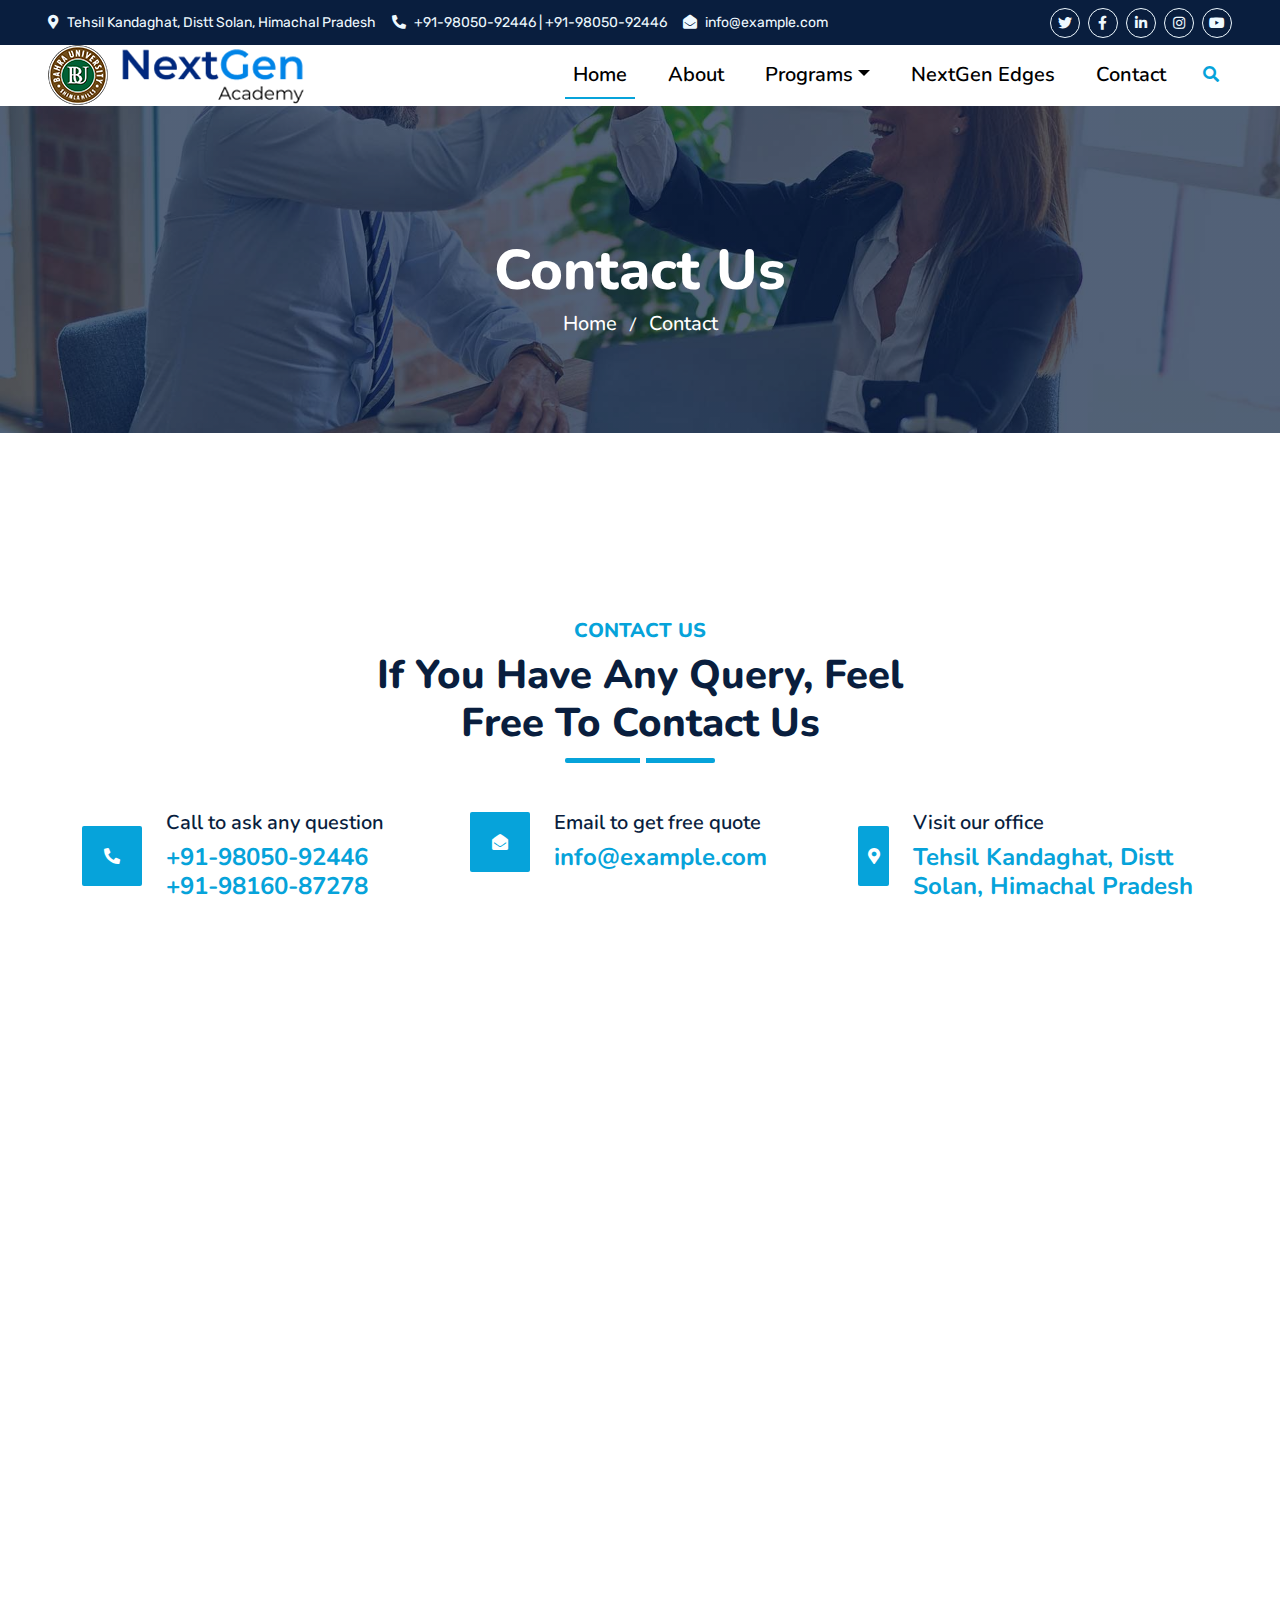
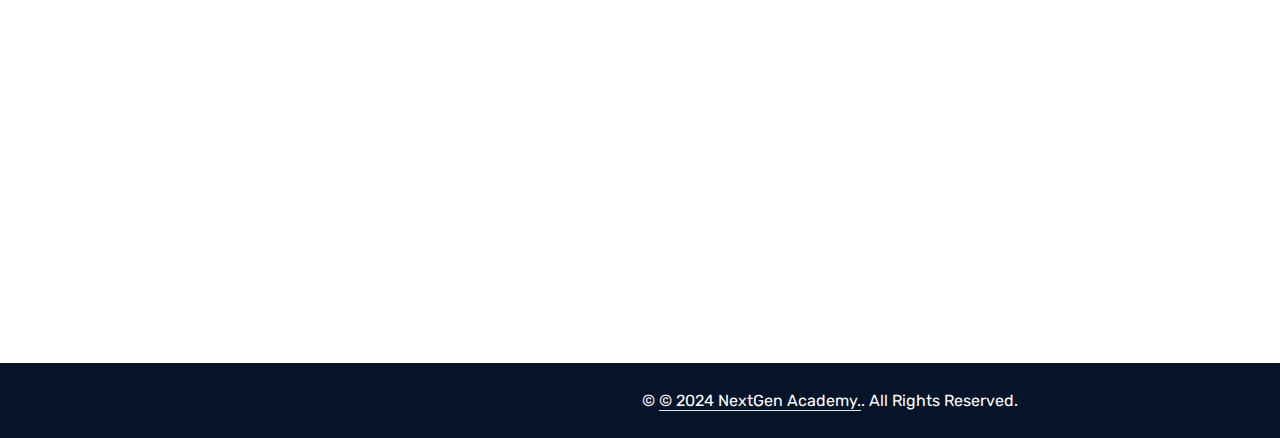
<file: contact.html>
<!DOCTYPE html>
<html lang="en">

<head>
    <meta charset="utf-8">
    <title>RBU's NextGen Acadmy</title>
    <meta content="width=device-width, initial-scale=1.0" name="viewport">
    <meta content="Free HTML Templates" name="keywords">
    <meta content="Free HTML Templates" name="description">

    <!-- Favicon -->
    <link href="img/favicon.ico" rel="icon">

    <!-- Google Web Fonts -->
    <link rel="preconnect" href="https://fonts.googleapis.com">
    <link rel="preconnect" href="https://fonts.gstatic.com" crossorigin>
    <link href="https://fonts.googleapis.com/css2?family=Nunito:wght@400;600;700;800&family=Rubik:wght@400;500;600;700&display=swap" rel="stylesheet">

    <!-- Icon Font Stylesheet -->
    <link href="https://cdnjs.cloudflare.com/ajax/libs/font-awesome/5.10.0/css/all.min.css" rel="stylesheet">
    <link href="https://cdn.jsdelivr.net/npm/bootstrap-icons@1.4.1/font/bootstrap-icons.css" rel="stylesheet">

    <!-- Libraries Stylesheet -->
    <link href="lib/owlcarousel/assets/owl.carousel.min.css" rel="stylesheet">
    <link href="lib/animate/animate.min.css" rel="stylesheet">

    <!-- Customized Bootstrap Stylesheet -->
    <link href="css/bootstrap.min.css" rel="stylesheet">

    <!-- Template Stylesheet -->
    <link href="css/style.css" rel="stylesheet">
    <style>
        .navbar {
            background-color: white !important;
        }

        .navbar .nav-link,
        .navbar .navbar-brand,
        .navbar .navbar-toggler {
            color: black !important;
        }

        .testimonial-img {
        width: 100px; /* Set the desired width */
        height: 100px; /* Set the desired height */
        object-fit: contain; /* Ensures the image fits within the dimensions */
        }
    </style>
</head>

<body>
    <!-- Spinner Start -->
    <div id="spinner" class="show bg-white position-fixed translate-middle w-100 vh-100 top-50 start-50 d-flex align-items-center justify-content-center">
        <div class="spinner"></div>
    </div>
    <!-- Spinner End -->


    <!-- Topbar Start -->
    <div class="container-fluid bg-dark px-5 d-none d-lg-block">
        <div class="row gx-0">
            <div class="col-lg-8 text-center text-lg-start mb-2 mb-lg-0">
                <div class="d-inline-flex align-items-center" style="height: 45px;">
                    <small class="me-3 text-light"><i class="fa fa-map-marker-alt me-2"></i>Tehsil Kandaghat, Distt Solan, Himachal Pradesh</small>
                    <small class="me-3 text-light"><i class="fa fa-phone-alt me-2"></i>+91-98050-92446 | +91-98050-92446</small>
                    <small class="text-light"><i class="fa fa-envelope-open me-2"></i>info@example.com</small>
                </div>
            </div>
            <div class="col-lg-4 text-center text-lg-end">
                <div class="d-inline-flex align-items-center" style="height: 45px;">
                    <a class="btn btn-sm btn-outline-light btn-sm-square rounded-circle me-2" href=""><i class="fab fa-twitter fw-normal"></i></a>
                    <a class="btn btn-sm btn-outline-light btn-sm-square rounded-circle me-2" href=""><i class="fab fa-facebook-f fw-normal"></i></a>
                    <a class="btn btn-sm btn-outline-light btn-sm-square rounded-circle me-2" href=""><i class="fab fa-linkedin-in fw-normal"></i></a>
                    <a class="btn btn-sm btn-outline-light btn-sm-square rounded-circle me-2" href=""><i class="fab fa-instagram fw-normal"></i></a>
                    <a class="btn btn-sm btn-outline-light btn-sm-square rounded-circle" href=""><i class="fab fa-youtube fw-normal"></i></a>
                </div>
            </div>
        </div>
    </div>
    <!-- Topbar End -->


    <!-- Navbar & Carousel Start -->
    <div class="container-fluid position-relative p-0">
        <nav class="navbar navbar-expand-lg navbar-dark px-5 py-3 py-lg-0">
            <a href="index.html" class="navbar-brand p-0">
                <!-- <h1 class="m-0"><i class="fa fa-user-tie me-2"></i>Startup</h1> -->
                 <img src="new_img/bu-nextgen-logo.png">
            </a>
            <button class="navbar-toggler" type="button" data-bs-toggle="collapse" data-bs-target="#navbarCollapse">
                <span class="fa fa-bars"></span>
            </button>
            <div class="collapse navbar-collapse" id="navbarCollapse">
                <div class="navbar-nav ms-auto py-0">
                    <a href="index.html" class="nav-item nav-link active">Home</a>
                    <a href="about.html" class="nav-item nav-link">About</a>
                    
                    <div class="nav-item dropdown">
                        <a href="#" class="nav-link dropdown-toggle" data-bs-toggle="dropdown">Programs</a>
                        <div class="dropdown-menu m-0">
                            <a href="blog.html" class="dropdown-item">B Tech</a>
                            <a href="detail.html" class="dropdown-item">BCA</a>
                        </div>
                    </div>
                    <a href="#" class="nav-item nav-link">NextGen Edges</a>
                    <!-- <div class="nav-item dropdown">
                        <a href="#" class="nav-link dropdown-toggle" data-bs-toggle="dropdown">Pages</a>
                        <div class="dropdown-menu m-0">
                            <a href="price.html" class="dropdown-item">Pricing Plan</a>
                            <a href="feature.html" class="dropdown-item">Our features</a>
                            <a href="team.html" class="dropdown-item">Team Members</a>
                            <a href="testimonial.html" class="dropdown-item">Testimonial</a>
                            <a href="quote.html" class="dropdown-item">Free Quote</a>
                        </div>
                    </div> -->
                    <a href="contact.html" class="nav-item nav-link">Contact</a>
                </div>
                <butaton type="button" class="btn text-primary ms-3" data-bs-toggle="modal" data-bs-target="#searchModal"><i class="fa fa-search"></i></butaton>
                <!-- <a href="https://htmlcodex.com/startup-company-website-template" class="btn btn-primary py-2 px-4 ms-3">Download Pro Version</a> -->
            </div>
        </nav>

        <div class="container-fluid bg-primary py-5 bg-header" style="margin-bottom: 90px;">
            <div class="row py-5">
                <div class="col-12 pt-lg-5 mt-lg-5 text-center">
                    <h1 class="display-4 text-white animated zoomIn">Contact Us</h1>
                    <a href="" class="h5 text-white">Home</a>
                    <!-- <i class="far fa-circle text-white px-2"></i> -->
                    <span class="text-white px-2">/</span>
                    <a href="" class="h5 text-white">Contact</a>
                </div>
            </div>
        </div>
    </div>
    <!-- Navbar End -->


    <!-- Full Screen Search Start -->
    <div class="modal fade" id="searchModal" tabindex="-1">
        <div class="modal-dialog modal-fullscreen">
            <div class="modal-content" style="background: rgba(9, 30, 62, .7);">
                <div class="modal-header border-0">
                    <button type="button" class="btn bg-white btn-close" data-bs-dismiss="modal" aria-label="Close"></button>
                </div>
                <div class="modal-body d-flex align-items-center justify-content-center">
                    <div class="input-group" style="max-width: 600px;">
                        <input type="text" class="form-control bg-transparent border-primary p-3" placeholder="Type search keyword">
                        <button class="btn btn-primary px-4"><i class="bi bi-search"></i></button>
                    </div>
                </div>
            </div>
        </div>
    </div>
    <!-- Full Screen Search End -->


    <!-- Contact Start -->
    <div class="container-fluid py-5 wow fadeInUp" data-wow-delay="0.1s">
        <div class="container py-5">
            <div class="section-title text-center position-relative pb-3 mb-5 mx-auto" style="max-width: 600px;">
                <h5 class="fw-bold text-primary text-uppercase">Contact Us</h5>
                <h1 class="mb-0">If You Have Any Query, Feel Free To Contact Us</h1>
            </div>
            <div class="row g-5 mb-5">
                <div class="col-lg-4">
                    <div class="d-flex align-items-center wow fadeIn" data-wow-delay="0.1s">
                        <div class="bg-primary d-flex align-items-center justify-content-center rounded" style="width: 60px; height: 60px;">
                            <i class="fa fa-phone-alt text-white"></i>
                        </div>
                        <div class="ps-4">
                            <h5 class="mb-2">Call to ask any question</h5>
                            <h4 class="text-primary mb-0">+91-98050-92446<br>+91-98160-87278 </h4>
                        </div>
                    </div>
                </div>
                <div class="col-lg-4">
                    <div class="d-flex align-items-center wow fadeIn" data-wow-delay="0.4s">
                        <div class="bg-primary d-flex align-items-center justify-content-center rounded" style="width: 60px; height: 60px;">
                            <i class="fa fa-envelope-open text-white"></i>
                        </div>
                        <div class="ps-4">
                            <h5 class="mb-2">Email to get free quote</h5>
                            <h4 class="text-primary mb-0">info@example.com</h4>
                        </div>
                    </div>
                </div>
                <div class="col-lg-4">
                    <div class="d-flex align-items-center wow fadeIn" data-wow-delay="0.8s">
                        <div class="bg-primary d-flex align-items-center justify-content-center rounded" style="width: 60px; height: 60px;">
                            <i class="fa fa-map-marker-alt text-white"></i>
                        </div>
                        <div class="ps-4">
                            <h5 class="mb-2">Visit our office</h5>
                            <h4 class="text-primary mb-0">Tehsil Kandaghat, Distt Solan, Himachal Pradesh</h4>
                        </div>
                    </div>
                </div>
            </div>
            <div class="row g-5">
                <div class="col-lg-6 wow slideInUp" data-wow-delay="0.3s">
                    <form>
                        <div class="row g-3">
                            <div class="col-md-6">
                                <input type="text" class="form-control border-0 bg-light px-4" placeholder="Your Name" style="height: 55px;">
                            </div>
                            <div class="col-md-6">
                                <input type="email" class="form-control border-0 bg-light px-4" placeholder="Your Email" style="height: 55px;">
                            </div>
                            <div class="col-12">
                                <input type="text" class="form-control border-0 bg-light px-4" placeholder="Subject" style="height: 55px;">
                            </div>
                            <div class="col-12">
                                <textarea class="form-control border-0 bg-light px-4 py-3" rows="4" placeholder="Message"></textarea>
                            </div>
                            <div class="col-12">
                                <button class="btn btn-primary w-100 py-3" type="submit">Send Message</button>
                            </div>
                        </div>
                    </form>
                </div>
                <div class="col-lg-6 wow slideInUp" data-wow-delay="0.6s">
                    <iframe src="https://www.google.com/maps/embed?pb=!1m18!1m12!1m3!1d3421.219604806445!2d77.09837477542797!3d30.964353274473382!2m3!1f0!2f0!3f0!3m2!1i1024!2i768!4f13.1!3m3!1m2!1s0x390f874d1f1496e5%3A0xd5511672334b49d0!2sTehsil%20Office!5e0!3m2!1sen!2sin!4v1720376531677!5m2!1sen!2sin" width="600" height="450" style="border:0;" allowfullscreen="" loading="lazy" referrerpolicy="no-referrer-when-downgrade"></iframe>
                </div>
            </div>
        </div>
    </div>
    <!-- Contact End -->


    <!-- Vendor Start -->
    <!-- <div class="container-fluid py-5 wow fadeInUp" data-wow-delay="0.1s">
        <div class="container py-5 mb-5">
            <div class="bg-white">
                <div class="owl-carousel vendor-carousel">
                    <img src="img/vendor-1.jpg" alt="">
                    <img src="img/vendor-2.jpg" alt="">
                    <img src="img/vendor-3.jpg" alt="">
                    <img src="img/vendor-4.jpg" alt="">
                    <img src="img/vendor-5.jpg" alt="">
                    <img src="img/vendor-6.jpg" alt="">
                    <img src="img/vendor-7.jpg" alt="">
                    <img src="img/vendor-8.jpg" alt="">
                    <img src="img/vendor-9.jpg" alt="">
                </div>
            </div>
        </div>
    </div> -->
    <!-- Vendor End -->
    

    
    <!-- Footer Start -->
    <div class="container-fluid bg-dark text-light mt-5 wow fadeInUp" data-wow-delay="0.1s">
        <div class="container">
            <div class="row gx-5">
                <div class="col-lg-4 col-md-6 footer-about">
                    <div class="d-flex flex-column align-items-center justify-content-center text-center h-100 bg-primary p-4">
                        <a href="index.html" class="navbar-brand">
                            <img src="new_img/bu-nextgen-logo.png">
                        </a>
                        <p class="mt-3 mb-4">
                            NextGen programs provide industry-driven technology education. The skills and concepts are imparted by industry practitioners, leading academic minds, and subject matter experts. We redefine education through industry-inclusive design by incorporating inputs from globally respected research houses, accreditation bodies, and corporates.</p>
                        <form action="">
                            <div class="input-group">
                                <input type="text" class="form-control border-white p-3" placeholder="Your Email">
                                <button class="btn btn-dark">Sign Up</button>
                            </div>
                        </form>
                    </div>
                </div>
                <div class="col-lg-8 col-md-6">
                    <div class="row gx-5">
                        <div class="col-lg-4 col-md-12 pt-5 mb-5">
                            <div class="section-title section-title-sm position-relative pb-3 mb-4">
                                <h3 class="text-light mb-0">Get In Touch</h3>
                            </div>
                            <div class="d-flex mb-2">
                                <i class="bi bi-geo-alt text-primary me-2"></i>
                                <p class="mb-0">Bahra University Shimla Hills Waknaghat, Tehsil Kandaghat, Distt Solan, Himachal Pradesh</p>
                            </div>
                            <div class="d-flex mb-2">
                                <i class="bi bi-envelope-open text-primary me-2"></i>
                                <p class="mb-0">info@example.com</p>
                            </div>
                            <div class="d-flex mb-2">
                                <i class="bi bi-telephone text-primary me-2"></i>
                                <p class="mb-0">+91-98050-92446<br>+91-98160-87278 |</p>
                            </div>
                            <div class="d-flex mt-4">
                                <a class="btn btn-primary btn-square me-2" href="#"><i class="fab fa-twitter fw-normal"></i></a>
                                <a class="btn btn-primary btn-square me-2" href="#"><i class="fab fa-facebook-f fw-normal"></i></a>
                                <a class="btn btn-primary btn-square me-2" href="#"><i class="fab fa-dribbble"></i></a>
                                <a class="btn btn-primary btn-square" href="#"><i class="fab fa-behance"></i></a>
                            </div>
                        </div>
                        <div class="col-lg-4 col-md-12 pt-0 pt-lg-5 mb-5">
                            <div class="section-title section-title-sm position-relative pb-3 mb-4">
                                <h3 class="text-light mb-0">Quick Links</h3>
                            </div>
                            <div class="link-animated d-flex flex-column justify-content-start">
                                <a class="text-light mb-2" href="#"><i class="bi bi-arrow-right text-primary me-2"></i>Home</a>
                                <a class="text-light mb-2" href="#"><i class="bi bi-arrow-right text-primary me-2"></i>About Us</a>
                                <a class="text-light mb-2" href="#"><i class="bi bi-arrow-right text-primary me-2"></i>Programs</a>
                                <a class="text-light mb-2" href="#"><i class="bi bi-arrow-right text-primary me-2"></i>Scholarship</a>
                                <a class="text-light" href="#"><i class="bi bi-arrow-right text-primary me-2"></i>Contact Us</a>
                            </div>
                        </div>
                        <div class="col-lg-4 col-md-12 pt-0 pt-lg-5 mb-5">
                            <div class="section-title section-title-sm position-relative pb-3 mb-4">
                                <h3 class="text-light mb-0">Popular Links</h3>
                            </div>
                            <div class="link-animated d-flex flex-column justify-content-start">
                                <a class="text-light mb-2" href="#"><i class="bi bi-arrow-right text-primary me-2"></i>Sitemap </a>
                                <a class="text-light mb-2" href="#"><i class="bi bi-arrow-right text-primary me-2"></i>Privacy Policy </a>
                                <a class="text-light mb-2" href="#"><i class="bi bi-arrow-right text-primary me-2"></i>Cookie Policy</a>
                                <!-- <a class="text-light mb-2" href="#"><i class="bi bi-arrow-right text-primary me-2"></i>Meet The Team</a>
                                <a class="text-light mb-2" href="#"><i class="bi bi-arrow-right text-primary me-2"></i>Latest Blog</a>
                                <a class="text-light" href="#"><i class="bi bi-arrow-right text-primary me-2"></i>Contact Us</a> -->
                            </div>
                        </div>
                    </div>
                </div>
            </div>
        </div>
    </div>
    <div class="container-fluid text-white" style="background: #061429;">
        <div class="container text-center">
            <div class="row justify-content-end">
                <div class="col-lg-8 col-md-6">
                    <div class="d-flex align-items-center justify-content-center" style="height: 75px;">
                        <p class="mb-0">&copy; <a class="text-white border-bottom" href="#">© 2024 NextGen Academy.</a>. All Rights Reserved. 
						
						
						</div>
                </div>
            </div>
        </div>
    </div>
    <!-- Footer End -->

    <!-- Back to Top -->
    <a href="#" class="btn btn-lg btn-primary btn-lg-square rounded back-to-top"><i class="bi bi-arrow-up"></i></a>


    <!-- JavaScript Libraries -->
    <script src="https://code.jquery.com/jquery-3.4.1.min.js"></script>
    <script src="https://cdn.jsdelivr.net/npm/bootstrap@5.0.0/dist/js/bootstrap.bundle.min.js"></script>
    <script src="lib/wow/wow.min.js"></script>
    <script src="lib/easing/easing.min.js"></script>
    <script src="lib/waypoints/waypoints.min.js"></script>
    <script src="lib/counterup/counterup.min.js"></script>
    <script src="lib/owlcarousel/owl.carousel.min.js"></script>

    <!-- Template Javascript -->
    <script src="js/main.js"></script>
</body>

</html>
</file>
<file: css/style.css>
/********** Template CSS **********/
:root {
    --primary: #06A3DA;
    --secondary: #34AD54;
    --light: #EEF9FF;
    --dark: hsl(216, 75%, 14%);
    --background-color: #ffffff;
  --default-color: #444444;
  --heading-color: #012970;
  --accent-color: #4154f1;
  --surface-color: #ffffff;
  --contrast-color: #ffffff;
}


/*** Spinner ***/
.spinner {
    width: 40px;
    height: 40px;
    background: var(--primary);
    margin: 100px auto;
    -webkit-animation: sk-rotateplane 1.2s infinite ease-in-out;
    animation: sk-rotateplane 1.2s infinite ease-in-out;
}

@-webkit-keyframes sk-rotateplane {
    0% {
        -webkit-transform: perspective(120px)
    }
    50% {
        -webkit-transform: perspective(120px) rotateY(180deg)
    }
    100% {
        -webkit-transform: perspective(120px) rotateY(180deg) rotateX(180deg)
    }
}

@keyframes sk-rotateplane {
    0% {
        transform: perspective(120px) rotateX(0deg) rotateY(0deg);
        -webkit-transform: perspective(120px) rotateX(0deg) rotateY(0deg)
    }
    50% {
        transform: perspective(120px) rotateX(-180.1deg) rotateY(0deg);
        -webkit-transform: perspective(120px) rotateX(-180.1deg) rotateY(0deg)
    }
    100% {
        transform: perspective(120px) rotateX(-180deg) rotateY(-179.9deg);
        -webkit-transform: perspective(120px) rotateX(-180deg) rotateY(-179.9deg);
    }
}

#spinner {
    opacity: 0;
    visibility: hidden;
    transition: opacity .5s ease-out, visibility 0s linear .5s;
    z-index: 99999;
}

#spinner.show {
    transition: opacity .5s ease-out, visibility 0s linear 0s;
    visibility: visible;
    opacity: 1;
}


/*** Heading ***/
h1,
h2,
.fw-bold {
    font-weight: 800 !important;
}

h3,
h4,
.fw-semi-bold {
    font-weight: 700 !important;
}

h5,
h6,
.fw-medium {
    font-weight: 600 !important;
}


/*** Button ***/
.btn {
    font-family: 'Nunito', sans-serif;
    font-weight: 600;
    transition: .5s;
}

.btn-primary,
.btn-secondary {
    color: #FFFFFF;
    box-shadow: inset 0 0 0 50px transparent;
}

.btn-primary:hover {
    box-shadow: inset 0 0 0 0 var(--primary);
}

.btn-secondary:hover {
    box-shadow: inset 0 0 0 0 var(--secondary);
}

.btn-square {
    width: 36px;
    height: 36px;
}

.btn-sm-square {
    width: 30px;
    height: 30px;
}

.btn-lg-square {
    width: 48px;
    height: 48px;
}

.btn-square,
.btn-sm-square,
.btn-lg-square {
    padding-left: 0;
    padding-right: 0;
    text-align: center;
}


/*** Navbar ***/
.navbar-dark .navbar-nav .nav-link {
    font-family: 'Nunito', sans-serif;
    position: relative;
    margin-left: 25px;
    /* padding: 35px 0; */
    color: #FFFFFF;
    font-size: 20px;
    font-weight: 600;
    outline: none;
    transition: .5s;
}

.sticky-top.navbar-dark .navbar-nav .nav-link {
    padding: 20px 0;
    color: var(--dark);
}

.navbar-dark .navbar-nav .nav-link:hover,
.navbar-dark .navbar-nav .nav-link.active {
    color: var(--primary);
}

.navbar-dark .navbar-brand h1 {
    color: #FFFFFF;
}

.navbar-dark .navbar-toggler {
    color: var(--primary) !important;
    border-color: var(--primary) !important;
}

@media (max-width: 991.98px) {
    .sticky-top.navbar-dark {
        position: relative;
        background: #FFFFFF;
    }

    .navbar-dark .navbar-nav .nav-link,
    .navbar-dark .navbar-nav .nav-link.show,
    .sticky-top.navbar-dark .navbar-nav .nav-link {
        padding: 10px 0;
        color: var(--dark);
    }

    .navbar-dark .navbar-brand h1 {
        color: var(--primary);
    }
}

@media (min-width: 992px) {
    .navbar-dark {
        position: absolute;
        width: 100%;
        top: 0;
        left: 0;
        border-bottom: 1px solid rgba(256, 256, 256, .1);
        z-index: 999;
    }
    
    .sticky-top.navbar-dark {
        position: fixed;
        background: #FFFFFF;
    }

    .navbar-dark .navbar-nav .nav-link::before {
        position: absolute;
        content: "";
        width: 0;
        height: 2px;
        bottom: -1px;
        left: 50%;
        background: var(--primary);
        transition: .5s;
    }

    .navbar-dark .navbar-nav .nav-link:hover::before,
    .navbar-dark .navbar-nav .nav-link.active::before {
        width: 100%;
        left: 0;
    }

    .navbar-dark .navbar-nav .nav-link.nav-contact::before {
        display: none;
    }

    .sticky-top.navbar-dark .navbar-brand h1 {
        color: var(--primary);
    }
}

/*--------------------------------------------------------------
# Hero Section
--------------------------------------------------------------*/
.hero {
    width: 100%;
    min-height: 100vh;
    position: relative;
    padding: 80px 0 60px 0;
    display: flex;
    align-items: center;
    background: url(../img/hero-bg.png) top center no-repeat;
    background-size: cover;
  }
  
  .hero h1 {
    margin: 0;
    font-size: 48px;
    font-weight: 700;
    line-height: 56px;
  }
  
  .hero p {
    color: color-mix(in srgb, var(--default-color), transparent 30%);
    margin: 5px 0 30px 0;
    font-size: 20px;
    font-weight: 400;
  }
  
  .hero .btn-get-started {
    color: var(--contrast-color);
    background: #06A3DA ;
    font-family: var(--heading-font);
    font-weight: 500;
    font-size: 16px;
    letter-spacing: 1px;
    display: flex;
    align-items: center;
    justify-content: center;
    padding: 12px 40px;
    border-radius: 4px;
    transition: 0.5s;
    box-shadow: 0 8px 28px rgba(0, 0, 0, 0.1);
  }
  
  .hero .btn-get-started i {
    margin-left: 5px;
    font-size: 18px;
    transition: 0.3s;
  }
  
  .hero .btn-get-started:hover {
    color: black;
    background: #06A3DA;
    box-shadow: 0 8px 28px rgba(0, 0, 0, 0.1);
  }
  
  .hero .btn-get-started:hover i {
    transform: translateX(5px);
  }
  
  .hero .btn-watch-video {
    font-size: 16px;
    transition: 0.5s;
    color: var(--default-color);
    font-weight: 600;
  }
  
  .hero .btn-watch-video i {
    color: var(--accent-color);
    font-size: 32px;
    transition: 0.3s;
    line-height: 0;
    margin-right: 8px;
  }
  
  .hero .btn-watch-video:hover {
    color: var(--accent-color);
  }
  
  .hero .btn-watch-video:hover i {
    color: color-mix(in srgb, var(--accent-color), transparent 15%);
  }
  
  .hero .animated {
    height: 70vh;
    background: transparent;
    animation: up-down 2s ease-in-out infinite alternate-reverse both;
  }
  
  a {
    color: var(--accent-color);
    text-decoration: none;
    transition: 0.3s;
  }
  a {
    color: rgba(var(--bs-link-color-rgb),var(--bs-link-opacity,1));
    /* text-decoration: underline; */
  }

  @media (max-width: 640px) {
    .hero h1 {
      font-size: 28px;
      line-height: 36px;
    }
  
    .hero p {
      font-size: 18px;
      line-height: 24px;
      margin-bottom: 30px;
    }
  }
  
  @keyframes up-down {
    0% {
      transform: translateY(10px);
    }
  
    100% {
      transform: translateY(-10px);
    }
  }
  
  .fill-success {
    fill: #0cbc87 !important;
  }
  .fill-warning {
    fill: #f7c32e !important;
  }
  .fill-orange {
    fill: #e3a774 !important;
  }
/*** Carousel ***/
.carousel-caption {
    top: 0;
    left: 0;
    right: 0;
    bottom: 0;
    background: rgba(9, 30, 62, .7);
    z-index: 1;
}

@media (max-width: 576px) {
    .carousel-caption h5 {
        font-size: 14px;
        font-weight: 500 !important;
    }

    .carousel-caption h1 {
        font-size: 30px;
        font-weight: 600 !important;
    }
}

.carousel-control-prev,
.carousel-control-next {
    width: 10%;
}

.carousel-control-prev-icon,
.carousel-control-next-icon {
    width: 3rem;
    height: 3rem;
}


/*** Section Title ***/
.section-title::before {
    position: absolute;
    content: "";
    width: 150px;
    height: 5px;
    left: 0;
    bottom: 0;
    background: var(--primary);
    border-radius: 2px;
}

.section-title.text-center::before {
    left: 50%;
    margin-left: -75px;
}

.section-title.section-title-sm::before {
    width: 90px;
    height: 3px;
}

.section-title::after {
    position: absolute;
    content: "";
    width: 6px;
    height: 5px;
    bottom: 0px;
    background: #FFFFFF;
    -webkit-animation: section-title-run 5s infinite linear;
    animation: section-title-run 5s infinite linear;
}

.section-title.section-title-sm::after {
    width: 4px;
    height: 3px;
}

.section-title.text-center::after {
    -webkit-animation: section-title-run-center 5s infinite linear;
    animation: section-title-run-center 5s infinite linear;
}

.section-title.section-title-sm::after {
    -webkit-animation: section-title-run-sm 5s infinite linear;
    animation: section-title-run-sm 5s infinite linear;
}

@-webkit-keyframes section-title-run {
    0% {left: 0; } 50% { left : 145px; } 100% { left: 0; }
}

@-webkit-keyframes section-title-run-center {
    0% { left: 50%; margin-left: -75px; } 50% { left : 50%; margin-left: 45px; } 100% { left: 50%; margin-left: -75px; }
}

@-webkit-keyframes section-title-run-sm {
    0% {left: 0; } 50% { left : 85px; } 100% { left: 0; }
}


/*** Service ***/
.service-item {
    position: relative;
    height: 300px;
    padding: 0 30px;
    transition: .5s;
}

.service-item .service-icon {
    margin-bottom: 30px;
    width: 60px;
    height: 60px;
    display: flex;
    align-items: center;
    justify-content: center;
    background: var(--primary);
    border-radius: 2px;
    transform: rotate(-45deg);
}

.service-item .service-icon img {
    transform: rotate(45deg);
}

.service-item a.btn {
    position: absolute;
    width: 60px;
    bottom: -48px;
    left: 50%;
    margin-left: -30px;
    opacity: 0;
}

.service-item:hover a.btn {
    bottom: -24px;
    opacity: 1;
}


/*** Testimonial ***/
.testimonial-carousel .owl-dots {
    margin-top: 15px;
    display: flex;
    align-items: flex-end;
    justify-content: center;
}

.testimonial-carousel .owl-dot {
    position: relative;
    display: inline-block;
    margin: 0 5px;
    width: 15px;
    height: 15px;
    background: #DDDDDD;
    border-radius: 2px;
    transition: .5s;
}

.testimonial-carousel .owl-dot.active {
    width: 30px;
    background: var(--primary);
}

.testimonial-carousel .owl-item.center {
    position: relative;
    z-index: 1;
}

.testimonial-carousel .owl-item .testimonial-item {
    transition: .5s;
}

.testimonial-carousel .owl-item.center .testimonial-item {
    background: #FFFFFF !important;
    box-shadow: 0 0 30px #DDDDDD;
}


/*** Team ***/
.team-item {
    transition: .5s;
}

.team-social {
    position: absolute;
    width: 100%;
    height: 100%;
    top: 0;
    left: 0;
    display: flex;
    align-items: center;
    justify-content: center;
    transition: .5s;
}

.team-social a.btn {
    position: relative;
    margin: 0 3px;
    margin-top: 100px;
    opacity: 0;
}

.team-item:hover {
    box-shadow: 0 0 30px #DDDDDD;
}

.team-item:hover .team-social {
    background: rgba(9, 30, 62, .7);
}

.team-item:hover .team-social a.btn:first-child {
    opacity: 1;
    margin-top: 0;
    transition: .3s 0s;
}

.team-item:hover .team-social a.btn:nth-child(2) {
    opacity: 1;
    margin-top: 0;
    transition: .3s .05s;
}

.team-item:hover .team-social a.btn:nth-child(3) {
    opacity: 1;
    margin-top: 0;
    transition: .3s .1s;
}

.team-item:hover .team-social a.btn:nth-child(4) {
    opacity: 1;
    margin-top: 0;
    transition: .3s .15s;
}

.team-item .team-img img,
.blog-item .blog-img img  {
    transition: .5s;
}

.team-item:hover .team-img img,
.blog-item:hover .blog-img img {
    transform: scale(1.15);
}


/*** Miscellaneous ***/
@media (min-width: 991.98px) {
    .facts {
        position: relative;
        margin-top: -65px;
        z-index: 1;
    }
}

.back-to-top {
    position: fixed;
    display: none;
    right: 45px;
    bottom: 45px;
    z-index: 99;
}

.bg-header {
    background: linear-gradient(rgba(9, 30, 62, .7), rgba(9, 30, 62, .7)), url(../img/carousel-1.jpg) center center no-repeat;
    background-size: cover;
}

.link-animated a {
    transition: .5s;
}

.link-animated a:hover {
    padding-left: 10px;
}

@media (min-width: 767.98px) {
    .footer-about {
        margin-bottom: -75px;
    }
}
/* ########################################################## */
.about_box {
    margin: -100px 800px;
}
.about_box1 {
    margin: 160px 380px;
}

@media (max-width: 768px) {
    .course_banner {
        flex-direction: column;
    }

    .course_banner img {
        width: 100%;
        margin: 10px 0;
    }
    .col-lg-3 {
        flex: 0 0 50%; /* Show 2 icons per row */
        max-width: 50%;
    }
    .about_box {
        width: 240px; 
        height: 140px;
    }
}

@media (max-width: 480px) {
    .course_banner {
        flex-direction: column;
    }

    .course_banner img {
        width: 100%;
        margin: 5px 0;
    }
    .col-lg-3 {
        flex: 0 0 100%; /* Show 1 icon per row */
        max-width: 100%;
    }
    .about_box1 {
        margin: 100px 50px;
    }
    .about_box {
        margin: 0 100px;
    }
}
</file>
